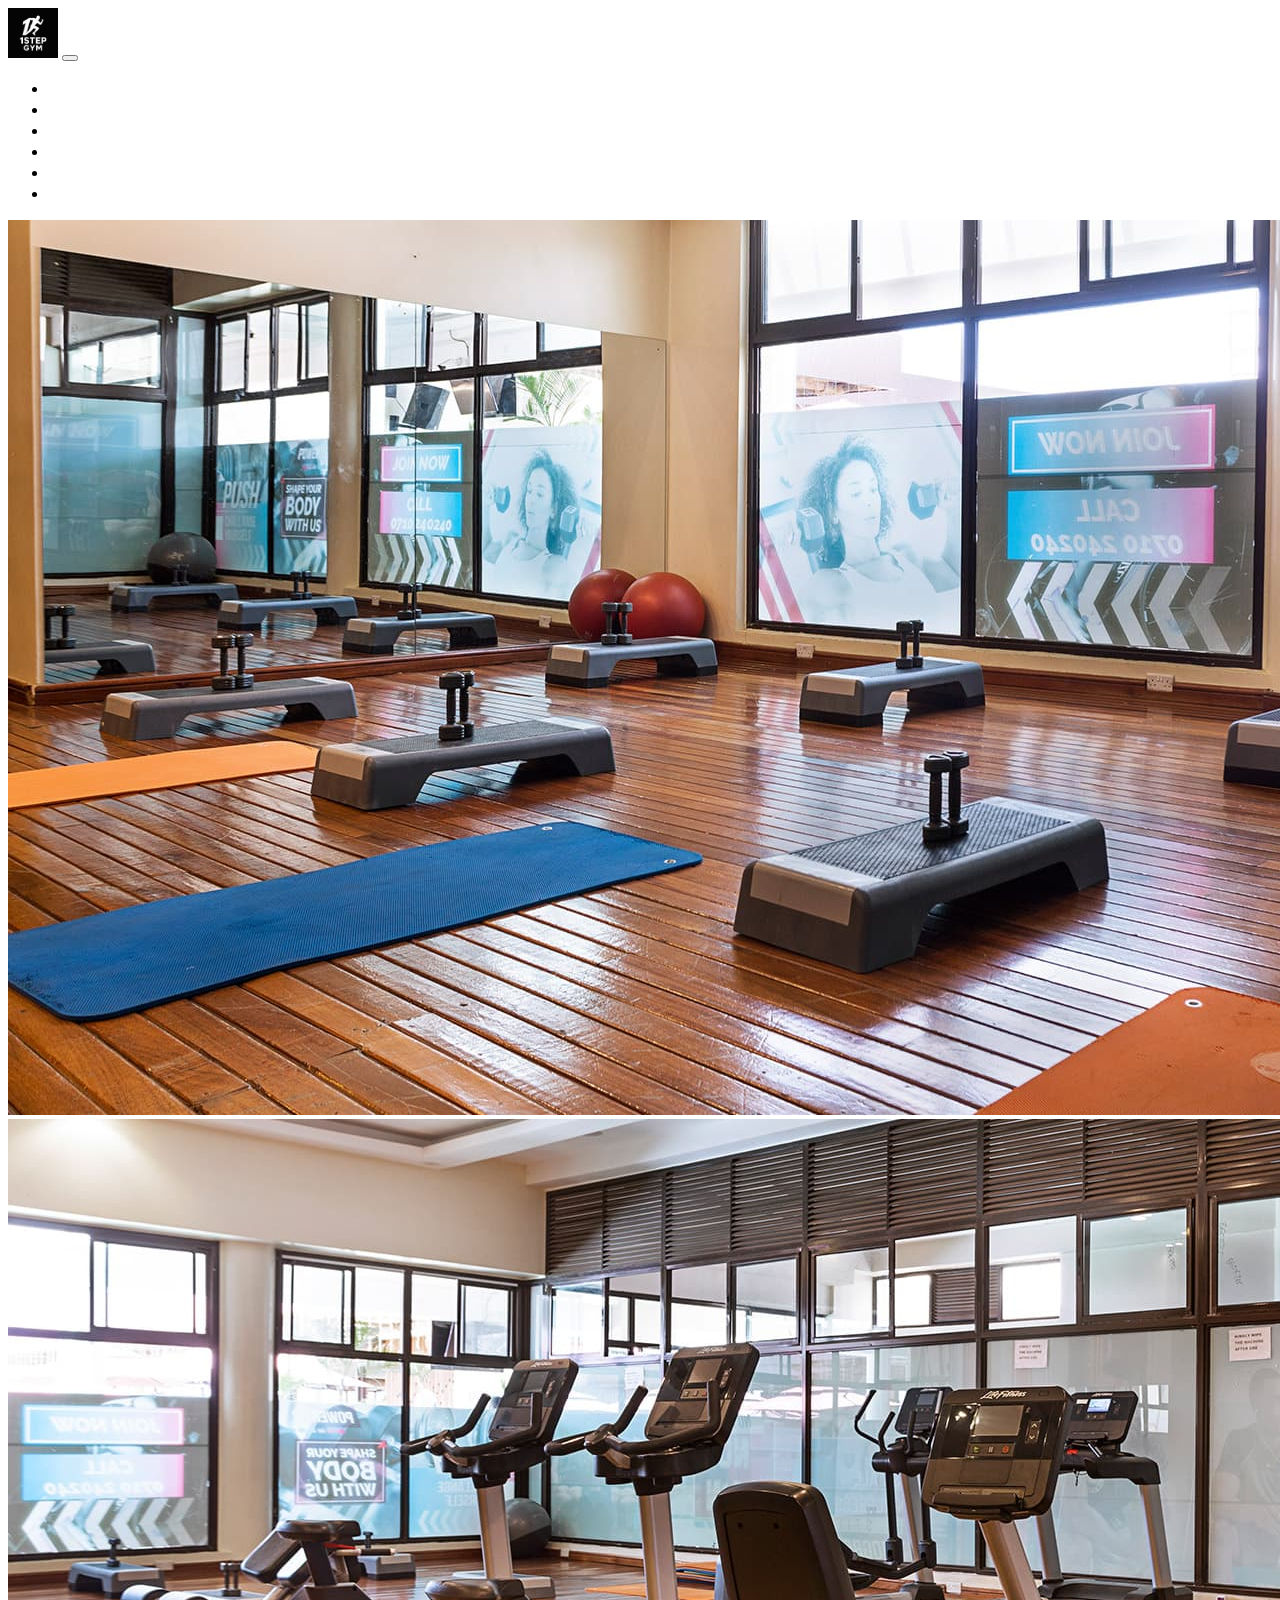
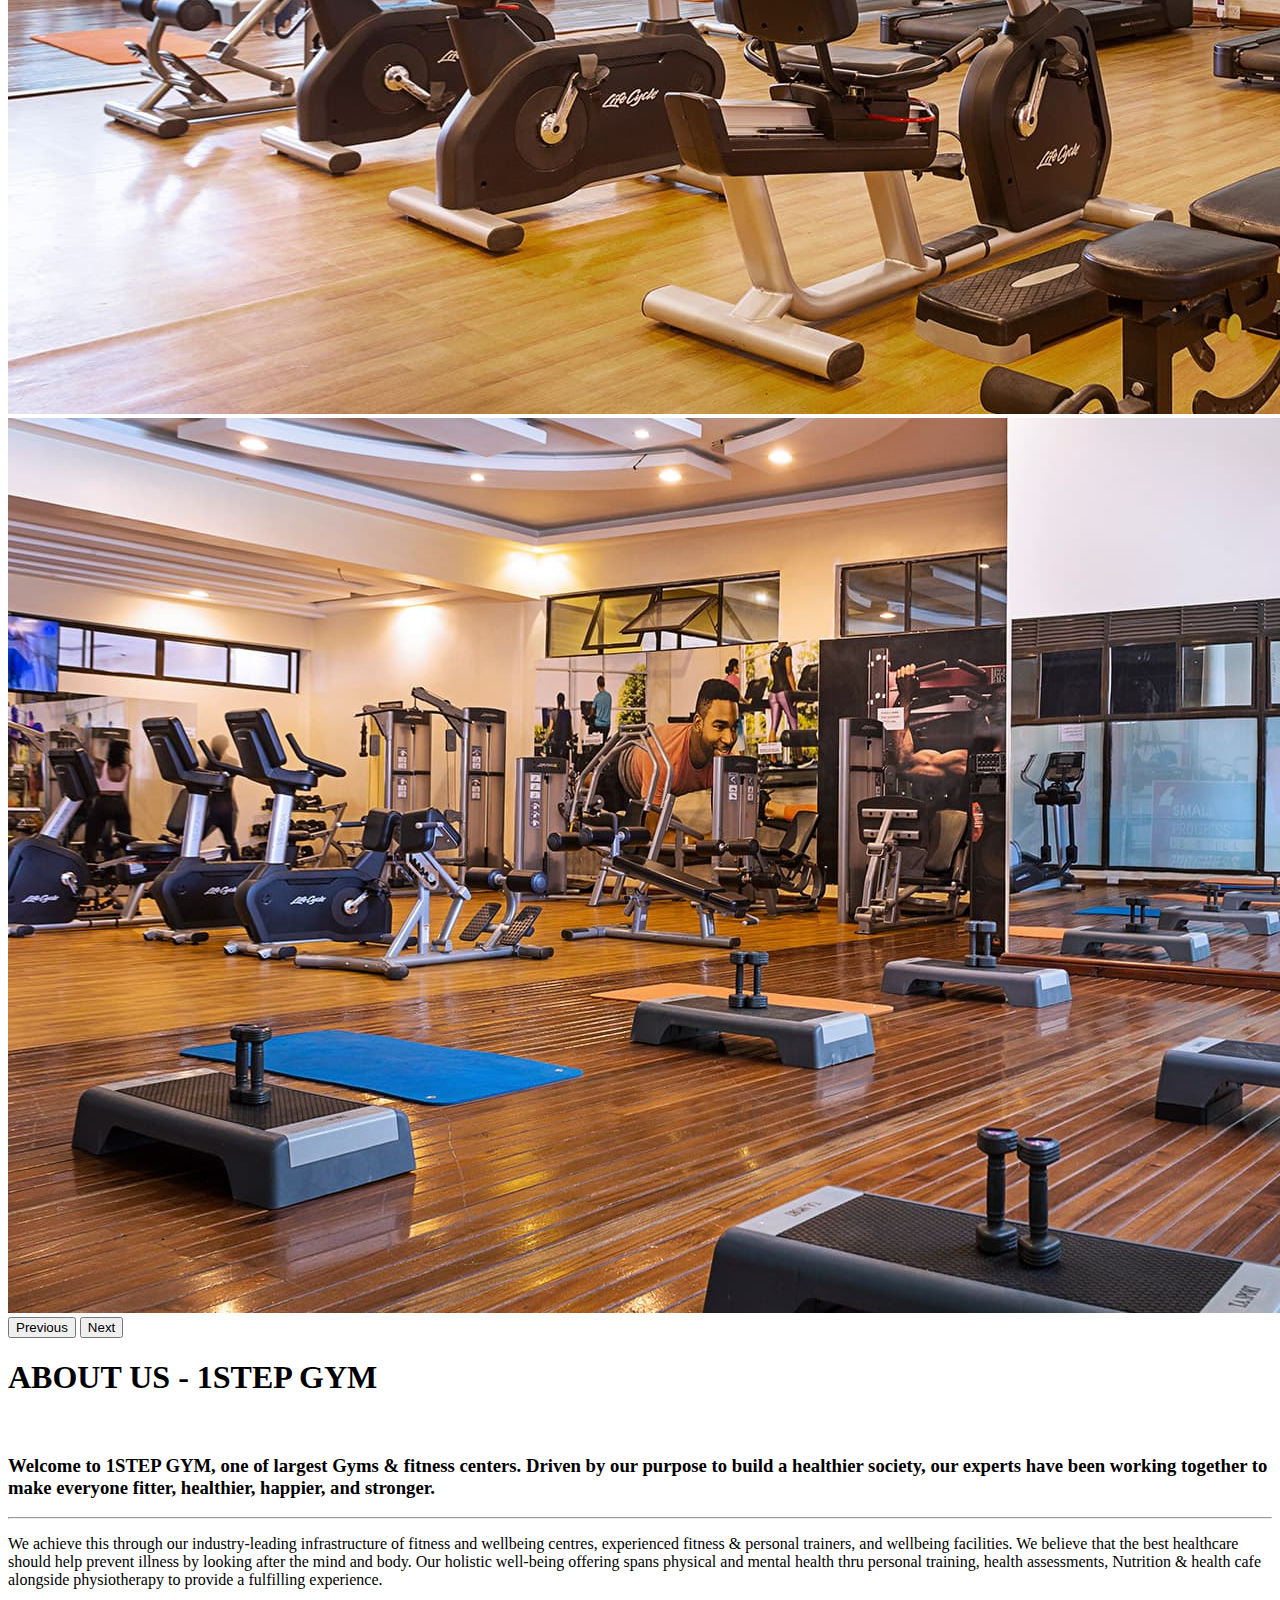
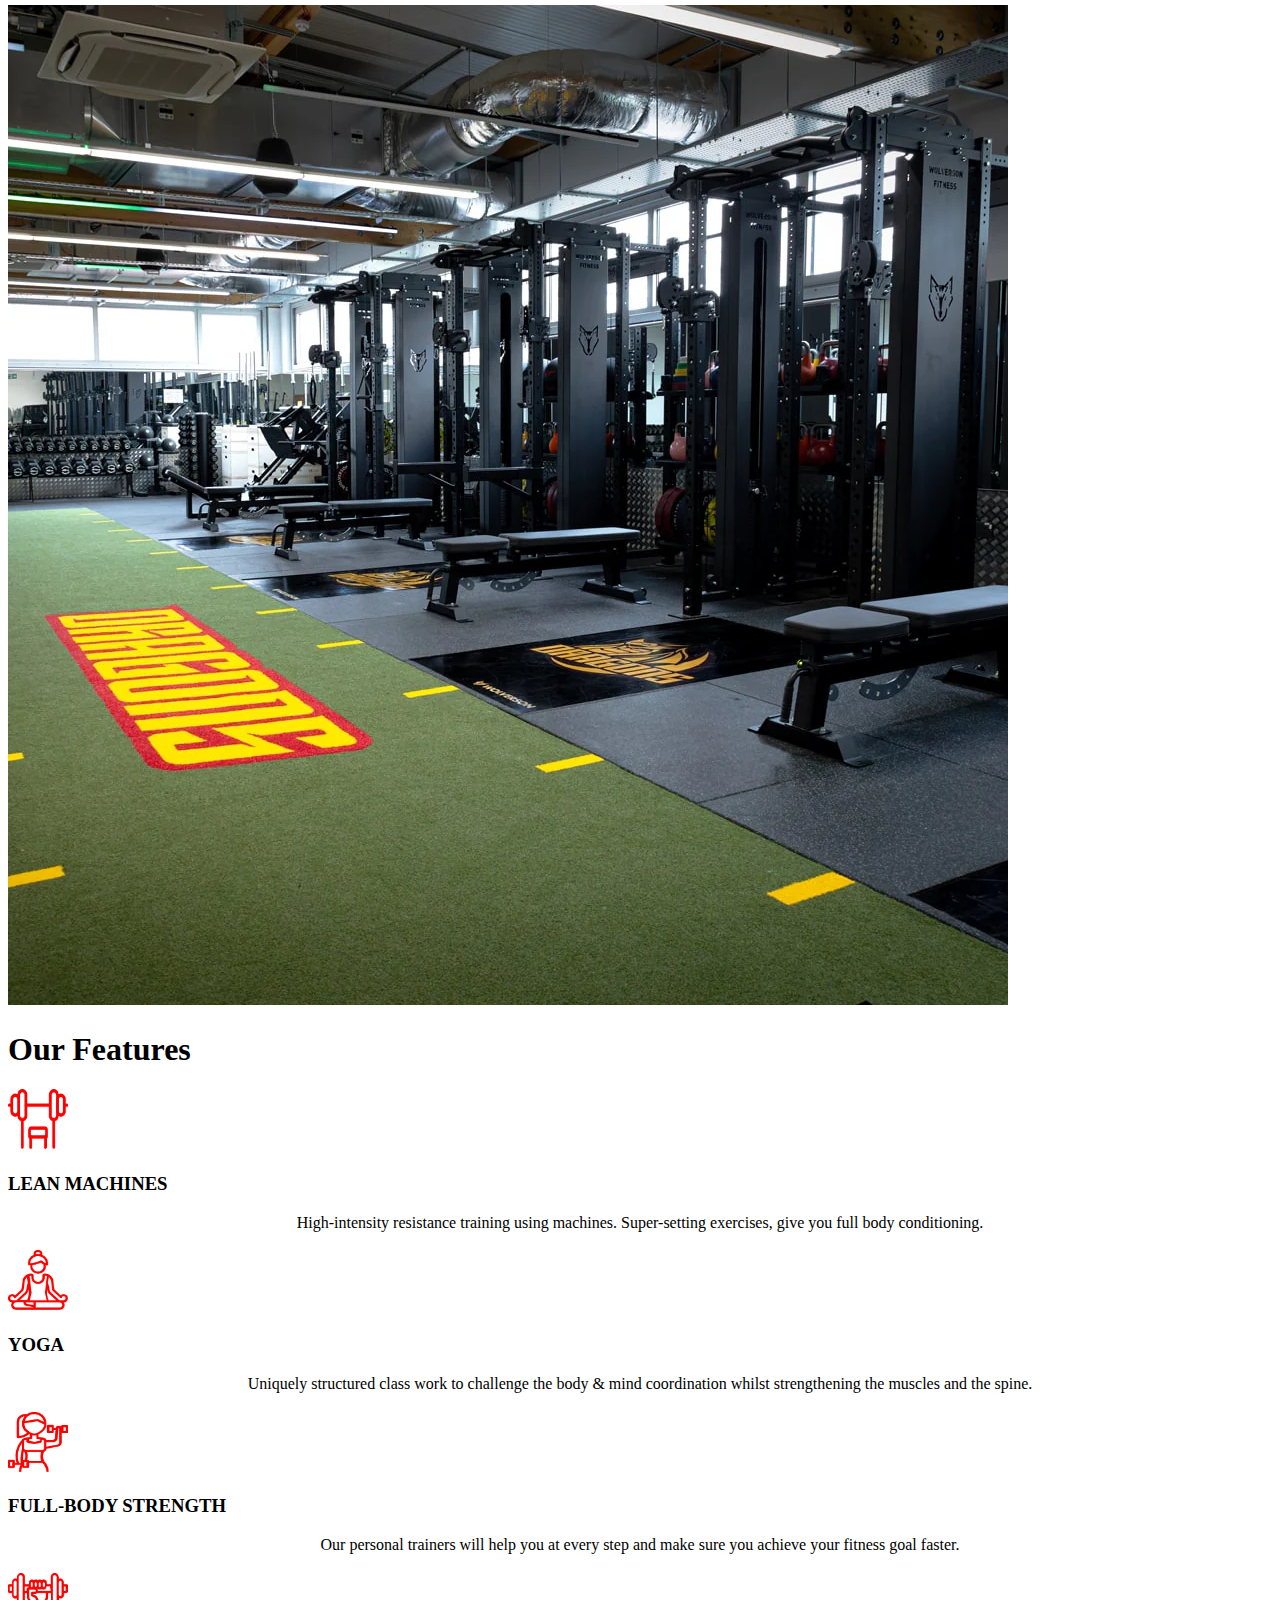
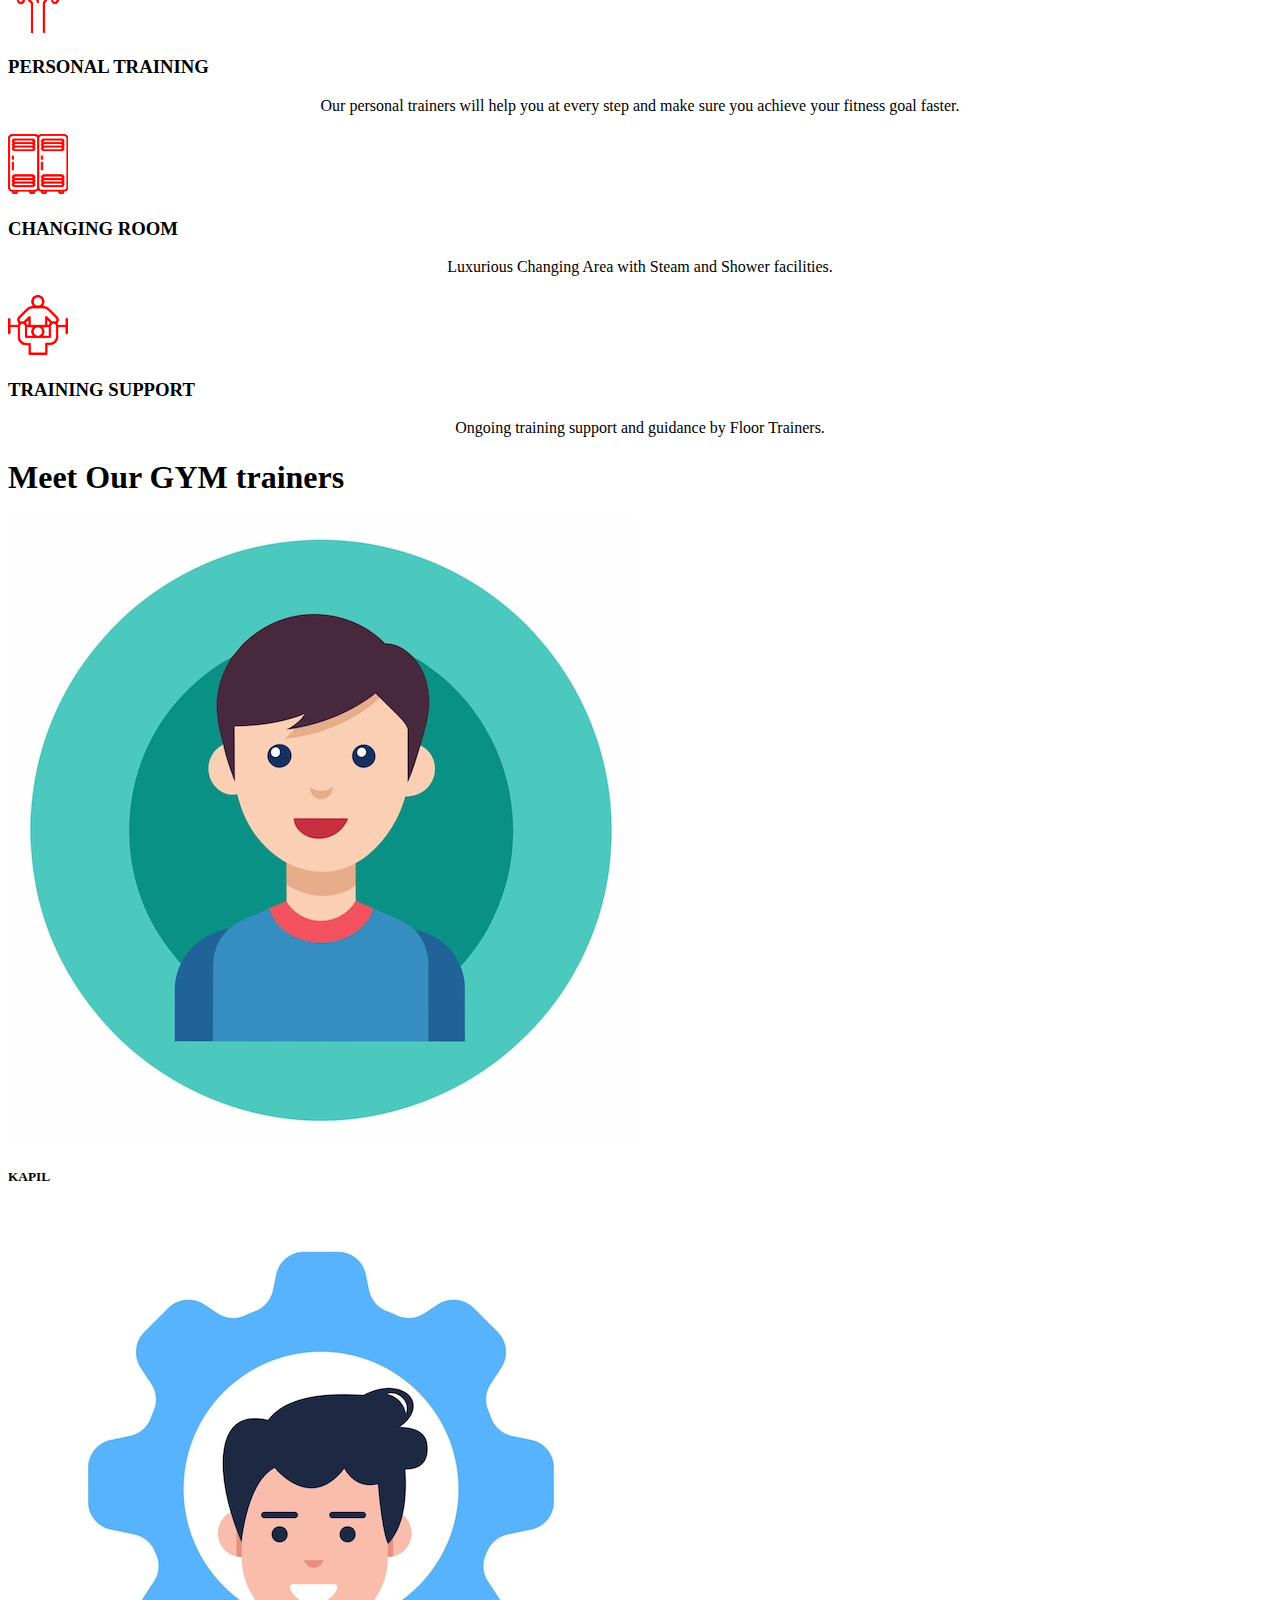
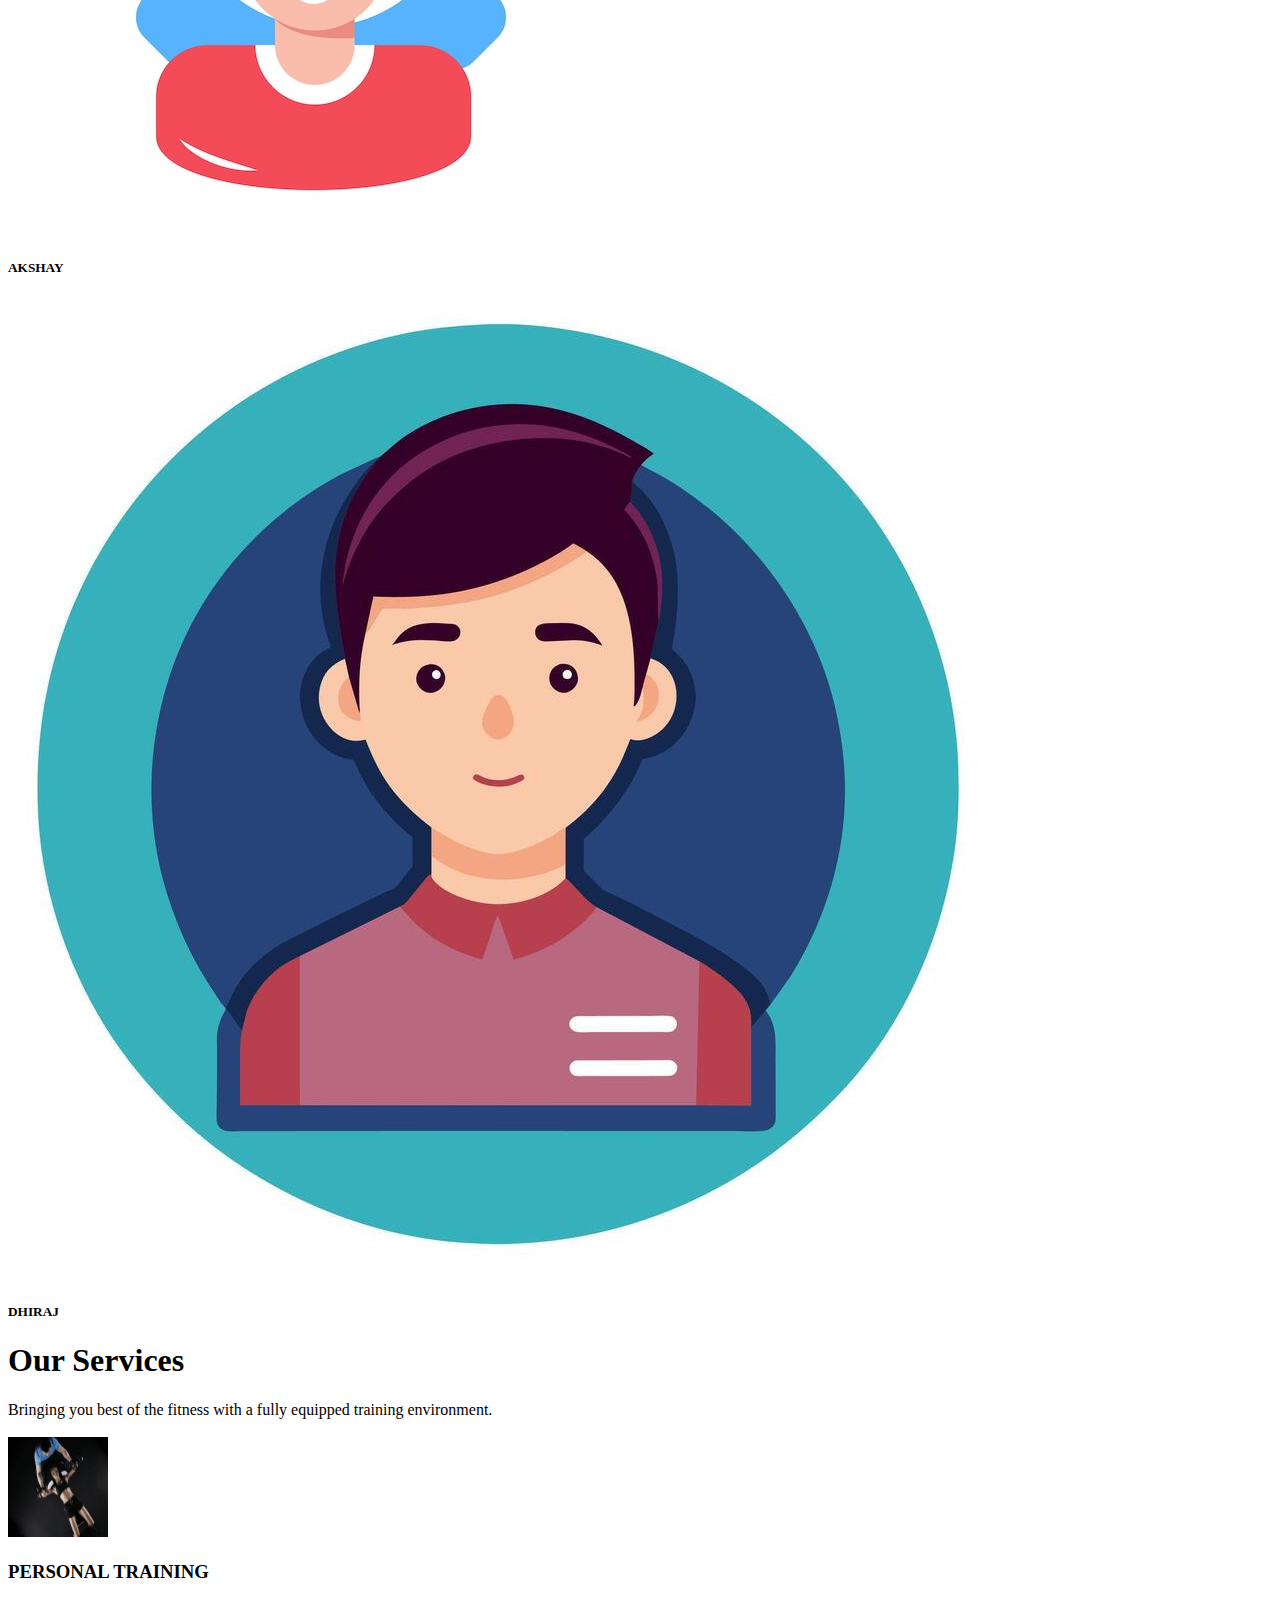
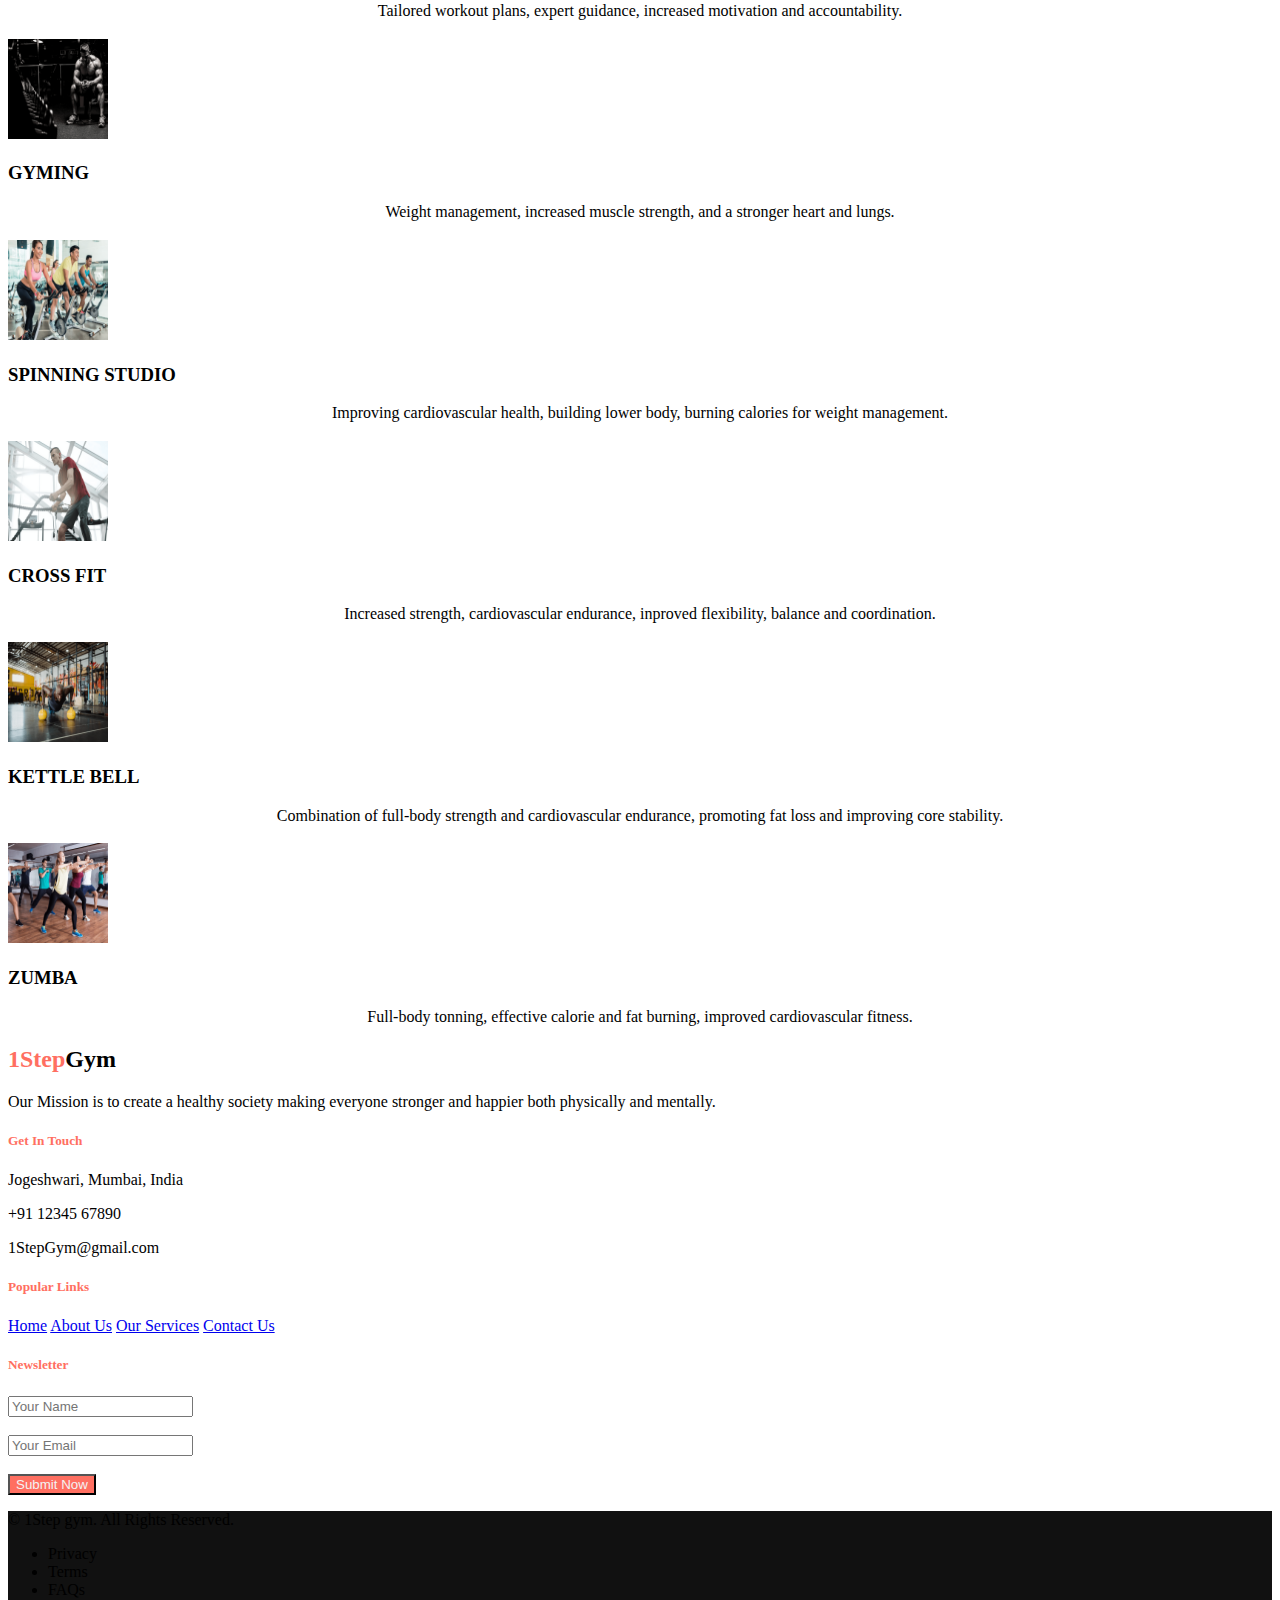
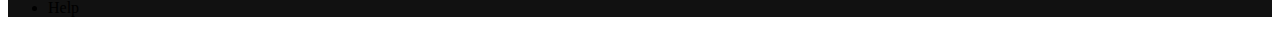
<file: index.html>
<!doctype html>
<html lang="en">
  <head>
    <meta charset="utf-8">
    <meta name="viewport" content="width=device-width, initial-scale=1">
    <title>1Step Gym | Home</title>
    <link href="https://cdn.jsdelivr.net/npm/bootstrap@5.3.8/dist/css/bootstrap.min.css" rel="stylesheet" integrity="sha384-sRIl4kxILFvY47J16cr9ZwB07vP4J8+LH7qKQnuqkuIAvNWLzeN8tE5YBujZqJLB" crossorigin="anonymous">
    <link rel="stylesheet" href="style.css">
    <!-- Favicon -->
    <link href="1stepgymlogo.png" rel="icon">
  </head>
  <body>
    <!-- navbar start -->
    <div class="container-">
        <div class="row">
            <nav class="navbar navbar-expand-lg bg-body-light bg-dark relative-top" data-bs-theme="dark">
                <div class="container-fluid">
                    <a class="navbar-brand" href="index.html"><img src="1stepgymlogo.png" alt="logo" width="50px" height="50px"></a>
                    <button class="navbar-toggler" type="button" data-bs-toggle="collapse" data-bs-target="#navbarNav" aria-controls="navbarNav" aria-expanded="false" aria-label="Toggle navigation">
                        <span class="navbar-toggler-icon"></span>
                    </button>
                    <div class="collapse navbar-collapse justify-content-between" id="navbarNav">
                        <ul class="navbar-nav">
                            <li class="nav-item">
                                <a class="nav-link active" aria-current="page" href="index.html">Home</a>
                            </li>
                            <li class="nav-item">
                                <a class="nav-link" href="about.html">About Us</a>
                            </li>
                            <li class="nav-item">
                                <a class="nav-link" href="services.html">Services</a>
                            </li>
                            <li class="nav-item">
                                <a class="nav-link" href="contact.html">Contact</a>
                            </li>
                            <li class="nav-item">
                                <a class="nav-link" href="signin.html" target="_blank">SignIn</a>
                            </li>
                            <li class="nav-item">
                                <a class="nav-link" href="signup.html" target="_blank">SignUp</a>
                            </li>
                        </ul>
                    </div>
                </div>
            </nav>
        </div>
    </div> 
    <!-- navbar end -->

    <!-- carousal start -->

    <div id="carouselExampleInterval" class="carousel slide" data-bs-ride="carousel">
  <div class="carousel-inner">
    <div class="carousel-item active" data-bs-interval="5000">
      <img src="carousalimg1.png" class="d-block w-100" alt="...">
    </div>
    <div class="carousel-item" data-bs-interval="5000">
      <img src="carousalimg2.png" class="d-block w-100" alt="...">
    </div>
    <div class="carousel-item" data-bs-interval="5000">
      <img src="carousalimg3.png" class="d-block w-100" alt="...">
    </div>
  </div>
  <button class="carousel-control-prev" type="button" data-bs-target="#carouselExampleInterval" data-bs-slide="prev">
    <span class="carousel-control-prev-icon" aria-hidden="true"></span>
    <span class="visually-hidden">Previous</span>
  </button>
  <button class="carousel-control-next" type="button" data-bs-target="#carouselExampleInterval" data-bs-slide="next">
    <span class="carousel-control-next-icon" aria-hidden="true"></span>
    <span class="visually-hidden">Next</span>
  </button>
</div>

    <!-- carousal end  -->


     <!-- About Start -->
    <div class="container-fluid py-5">
        <div class="row py-5">
            <div class="col-lg-7 pb-5 pb-lg-0 px-3 px-lg-5">
                <h1 class="display-5 mb-4"><span class="text-primary">ABOUT US</span> - <span class="text-secondary">1STEP GYM</span></h1><br>
                <h3 class="text- mb-3 " style="color: black;">Welcome to 1STEP GYM, one of largest Gyms & fitness centers. Driven by our purpose to build a healthier society, our experts have been working together to make everyone fitter, healthier, happier, and stronger.</h3>
                <hr>
                <p class="text-muted mb-4">We achieve this through our industry-leading infrastructure of fitness and wellbeing centres, experienced fitness & personal trainers, and wellbeing facilities. We believe that the best healthcare should help prevent illness by looking after the mind and body. Our holistic well-being offering spans physical and mental health thru personal training, health assessments, Nutrition & health cafe alongside physiotherapy to provide a fulfilling experience.</p>
                
                
            </div>
            <div class="col-lg-5">
                <div class="row px-3">
                    <div class="col-12 p-0">
                        <img class="img-fluid w-100" src="about3.png" alt="">
                    </div>
                    
                </div>
            </div>
        </div>
    </div>
    <!-- About End -->



    <!-- Features Start -->
    <div class="container-fluid bg-light pt-5">
        <div class="container py-5">
            <div class="d-flex flex-column text-center mb-5">
                <h1 class="text-secondary mb-3">Our Features</h1>
            </div>
            <div class="row pb-3">
                <div class="col-md-6 col-lg-4 mb-4">
                    <div class="d-flex flex-column text-center bg-white mb-2 p-3 p-sm-5">
                        <h3 class=" display-3 font-weight-normal text-secondary mb-3"><img src="LeanMachines.png" alt=" leanmachine Icon" height="60px" width="60px"></h3>
                        <h3 class="mb-3">LEAN MACHINES</h3>
                        <p style="text-align:center">High-intensity resistance training using machines. Super-setting exercises, give you full body conditioning.</p>
                        
                    </div>
                </div>
                <div class="col-md-6 col-lg-4 mb-4">
                    <div class="d-flex flex-column text-center bg-white mb-2 p-3 p-sm-5">
                        <h3 class="display-3 font-weight-normal text-secondary mb-3"><img src="Yoga.png" alt="yoga Icon" height="60px" width="60px"></h3>
                        <h3 class="mb-3">YOGA</h3>
                        <p style="text-align:center">Uniquely structured class work to challenge the body & mind coordination whilst strengthening the muscles and the spine.</p>
                        
                    </div>
                </div>
                <div class="col-md-6 col-lg-4 mb-4">
                    <div class="d-flex flex-column text-center bg-white mb-2 p-3 p-sm-5">
                        <h3 class="display-3 font-weight-normal text-secondary mb-3"><img src="FullBodyStrength.png" alt="full body strength Icon" height="60px" width="60px"></h3>
                        <h3 class="mb-3">FULL-BODY STRENGTH</h3>
                        <p style="text-align:center">Our personal trainers will help you at every step and make sure you achieve your fitness goal faster.</p>
                       
                    </div>
                </div>
                <div class="col-md-6 col-lg-4 mb-4">
                    <div class="d-flex flex-column text-center bg-white mb-2 p-3 p-sm-5">
                        <h3 class="display-3 font-weight-normal text-secondary mb-3"><img src="PersonalTraining.png" alt="personal training Icon" height="60px" width="60px"></h3>
                        <h3 class="mb-3">PERSONAL TRAINING</h3>
                        <p style="text-align:center">Our personal trainers will help you at every step and make sure you achieve your fitness goal faster.</p>
                        
                    </div>
                </div>
                <div class="col-md-6 col-lg-4 mb-4">
                    <div class="d-flex flex-column text-center bg-white mb-2 p-3 p-sm-5">
                        <h3 class="display-3 font-weight-normal text-secondary mb-3"><img src="ChangingRoom.png" alt="changing room Icon" height="60px" width="60px"></h3>
                        <h3 class="mb-3">CHANGING ROOM</h3>
                        <p style="text-align:center">Luxurious Changing Area with Steam and Shower facilities.</p>
                        
                    </div>
                </div>
                <div class="col-md-6 col-lg-4 mb-4">
                    <div class="d-flex flex-column text-center bg-white mb-2 p-3 p-sm-5">
                        <h3 class="display-3 font-weight-normal text-secondary mb-3"><img src="TrainingSupport.png" alt="training support Icon" height="60px" width="60px"></h3>
                        <h3 class="mb-3">TRAINING SUPPORT</h3>
                        <p style="text-align:center">Ongoing training support and guidance by Floor Trainers.</p>
                        
                    </div>
                </div>
            </div>
        </div>
    </div>
    <!-- Features End -->

    <!-- Team Start -->
    <div class="container-fluid bg-body-secondary mt-5 pt-5 pb-3">
        <div class="d-flex flex-column text-center mb-5">
            <h1 class="display-3 m-0">Meet Our <span class="text-primary">GYM trainers</span></h1>
        </div>
        <div class="row">
            <div class="col-md-4 ">
                <div class="team card position-relative overflow-hidden border-0 mb-4">
                    <img class="card-img-top" src="trainer1.jpg" alt="">
                    <div class="card-body text-center p-0">
                        <div class="team-text d-flex flex-column justify-content-center bg-light">
                            <h5>KAPIL</h5>
                        </div>
                        
                    </div>
                </div>
            </div>
            <div class="col-md-4 ">
                <div class="team card position-relative overflow-hidden border-0 mb-4">
                    <img class="card-img-top" src="trainer2.jpg" alt="">
                    <div class="card-body text-center p-0">
                        <div class="team-text d-flex flex-column justify-content-center bg-light">
                            <h5>AKSHAY</h5>
                        </div>
                        
                    </div>
                </div>
            </div>
            <div class="col-md-4 ">
                <div class="team card position-relative overflow-hidden border-0 mb-4">
                    <img class="card-img-top" src="trainer3.jpg" alt="">
                    <div class="card-body text-center p-0">
                        <div class="team-text d-flex flex-column justify-content-center bg-light">
                            <h5>DHIRAJ</h5>
                        </div>
                    </div>
                </div>
            </div>
            
        </div>
    </div>
    <!-- Team End -->

    <!-- Serviceses Start -->
    <div class="container-fluid bg-light pt-5">
        <div class="container py-5">
            <div class="d-flex flex-column text-center mb-5">
                <h1 class="text-DARK mb-3">Our Services</h1>
                <P class="text-secondary">Bringing you best of the fitness with a fully equipped training environment.</P>
            </div>
            <div class="row pb-3">
                <div class="col-md-6 col-lg-4 mb-4">
                    <div class="d-flex flex-column text-center bg-white mb-2 p-3 p-sm-5">
                        <h3 class=" display-3 font-weight-normal text-secondary mb-3"><img src="services1.png" alt=" leanmachine Icon" height="100px" width="100px"></h3>
                        <h3 class="mb-3">PERSONAL TRAINING</h3>
                        <p style="text-align:center">Tailored workout plans, expert guidance, increased motivation and accountability.</p>
                        
                    </div>
                </div>
                <div class="col-md-6 col-lg-4 mb-4">
                    <div class="d-flex flex-column text-center bg-white mb-2 p-3 p-sm-5">
                        <h3 class="display-3 font-weight-normal text-secondary mb-3"><img src="services2.png" alt="yoga Icon" height="100px" width="100px"></h3>
                        <h3 class="mb-3">GYMING</h3>
                        <p style="text-align:center">Weight management, increased muscle strength, and a stronger heart and lungs.</p>
                        
                    </div>
                </div>
                <div class="col-md-6 col-lg-4 mb-4">
                    <div class="d-flex flex-column text-center bg-white mb-2 p-3 p-sm-5">
                        <h3 class="display-3 font-weight-normal text-secondary mb-3"><img src="services3.png" alt="full body strength Icon" height="100px" width="100px"></h3>
                        <h3 class="mb-3">SPINNING STUDIO</h3>
                        <p style="text-align:center">Improving cardiovascular health, building lower body, burning calories for weight management.</p>
                       
                    </div>
                </div>
                <div class="col-md-6 col-lg-4 mb-4">
                    <div class="d-flex flex-column text-center bg-white mb-2 p-3 p-sm-5">
                        <h3 class="display-3 font-weight-normal text-secondary mb-3"><img src="services4.png" alt="personal training Icon" height="100px" width="100px"></h3>
                        <h3 class="mb-3">CROSS FIT</h3>
                        <p style="text-align:center">Increased strength, cardiovascular endurance, inproved flexibility, balance and coordination.</p>
                        
                    </div>
                </div>
                <div class="col-md-6 col-lg-4 mb-4">
                    <div class="d-flex flex-column text-center bg-white mb-2 p-3 p-sm-5">
                        <h3 class="display-3 font-weight-normal text-secondary mb-3"><img src="services5.png" alt="changing room Icon" height="100px" width="100px"></h3>
                        <h3 class="mb-3">KETTLE BELL</h3>
                        <p style="text-align:center">Combination of full-body strength and cardiovascular endurance, promoting fat loss and improving core stability.</p>
                        
                    </div>
                </div>
                <div class="col-md-6 col-lg-4 mb-4">
                    <div class="d-flex flex-column text-center bg-white mb-2 p-3 p-sm-5">
                        <h3 class="display-3 font-weight-normal text-secondary mb-3"><img src="services6.png" alt="training support Icon" height="100px" width="100px"></h3>
                        <h3 class="mb-3">ZUMBA</h3>
                        <p style="text-align:center">Full-body tonning, effective calorie and fat burning, improved cardiovascular fitness.</p>
                        
                    </div>
                </div>
            </div>
        </div>
    </div>
    <!-- Services End -->


  <!-- Footer Start -->
        <div class="container-fluid bg-dark text-white mt-5 py-5 px-sm-3 px-md-5">
        <div class="row pt-5">
            <div class="col-lg-4 col-md-12 mb-5">
                <h2 class="mb-3 display-5 text-capitalize text-white" style="font-weight:bold"><span style="color: #ff6f61; ">1Step</span>Gym</h2>
                <p class="m-0">Our Mission is to create a healthy society making everyone stronger and happier both physically and mentally.</p>
            </div>
            <div class="col-lg-8 col-md-12">
                <div class="row">
                    <div class="col-md-4 mb-5">
                        <h5 class="mb-4" style="color: #ff6f61;">Get In Touch</h5>
                        <p><i class="fa fa-map-marker-alt mr-2"></i>Jogeshwari, Mumbai, India</p>
                        <p><i class="fa fa-phone-alt mr-2"></i>+91 12345 67890</p>
                        <p><i class="fa fa-envelope mr-2"></i>1StepGym@gmail.com</p>
                        <div class="d-flex justify-content-start mt-4">
                            <a class="btn btn-outline-light rounded-circle text-center mr-2 px-0" style="width: 36px; height: 36px;"><i class="fab fa-twitter"></i></a>
                            <a class="btn btn-outline-light rounded-circle text-center mr-2 px-0" style="width: 36px; height: 36px;"><i class="fab fa-facebook-f"></i></a>
                            <a class="btn btn-outline-light rounded-circle text-center mr-2 px-0" style="width: 36px; height: 36px;"><i class="fab fa-linkedin-in"></i></a>
                            <a class="btn btn-outline-light rounded-circle text-center mr-2 px-0" style="width: 36px; height: 36px;"><i class="bi bi-instagram"></i></a>
                        </div>
                    </div>
                    <div class="col-md-4 mb-5">
                        <h5 class=" mb-4" style="color: #ff6f61;">Popular Links</h5>
                        <div class="d-flex flex-column justify-content-start">
                            <a class="text-white mb-2" href="index.html"><i class="fa fa-angle-right mr-2"></i>Home</a>
                            <a class="text-white mb-2" href="about.html"><i class="fa fa-angle-right mr-2"></i>About Us</a>
                            <a class="text-white mb-2" href="service.html"><i class="fa fa-angle-right mr-2"></i>Our Services</a>
                            <a class="text-white" href="contact.html"><i class="fa fa-angle-right mr-2"></i>Contact Us</a>
                        </div>
                    </div>
                    <div class="col-md-4 mb-5">
                        <h5 class=" mb-4" style="color: #ff6f61;">Newsletter</h5>
                        <form action="">
                            <div class="form-group">
                                <input type="text" class="form-control border-0" placeholder="Your Name" required />
                            </div><br>
                            <div class="form-group">
                                <input type="email" class="form-control border-0" placeholder="Your Email" required />
                            </div><br>
                            <div>
                                <button class="btn btn-lg btn-block border-0" style="color: #f4f2f2; background-color:#ff6f61" type="submit">Submit Now</button>
                            </div>
                        </form>
                    </div>
                </div>
            </div>
        </div>
    </div>
    <div class="container-fluid text-white py-4 px-sm-3 px-md-5" style="background: #111111;">
        <div class="row">
            <div class="col-md-6 text-center text-md-left mb-3 mb-md-0">
                <p class="m-0 text-white">
                    &copy;  1Step gym</a>. All Rights Reserved.
                   
                </p>
            </div>
            <div class="col-md-6 text-center text-md-right">
                <ul class="nav d-inline-flex">
                    <li class="nav-item">
                        <a class="nav-link text-white py-0" >Privacy</a>
                    </li>
                    <li class="nav-item">
                        <a class="nav-link text-white py-0">Terms</a>
                    </li>
                    <li class="nav-item">
                        <a class="nav-link text-white py-0" >FAQs</a>
                    </li>
                    <li class="nav-item">
                        <a class="nav-link text-white py-0" >Help</a>
                    </li>
                </ul>
            </div>
        </div>
    </div>
    <!-- Footer End -->

  <!-- Back to Top Button -->
  <button id="backToTop" ><a><img height="10px" width="10px" src="arrow.png" alt=""></a></button>
<!-- back to top end  -->
  
    <script src="script.js"></script>
    <script src="https://cdn.jsdelivr.net/npm/bootstrap@5.3.8/dist/js/bootstrap.bundle.min.js" integrity="sha384-FKyoEForCGlyvwx9Hj09JcYn3nv7wiPVlz7YYwJrWVcXK/BmnVDxM+D2scQbITxI" crossorigin="anonymous"></script>
  </body>
</html>
</file>
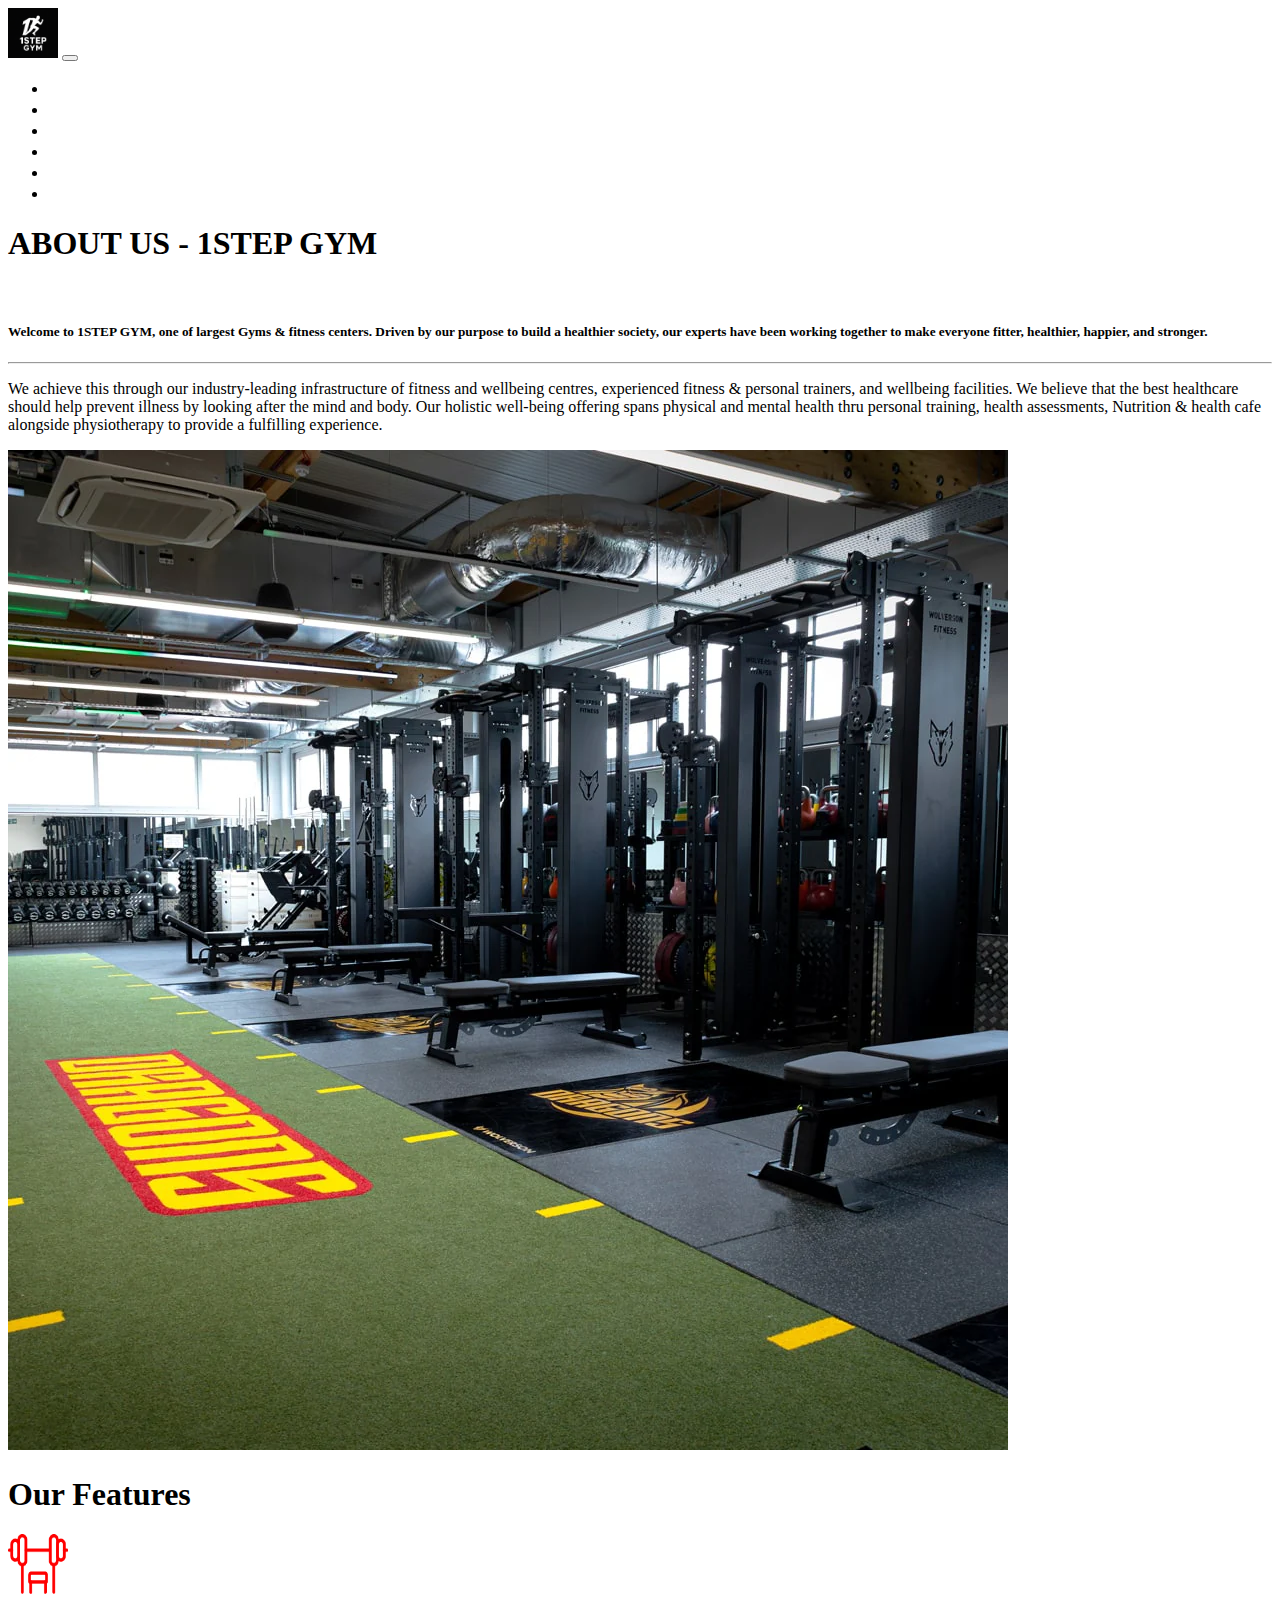
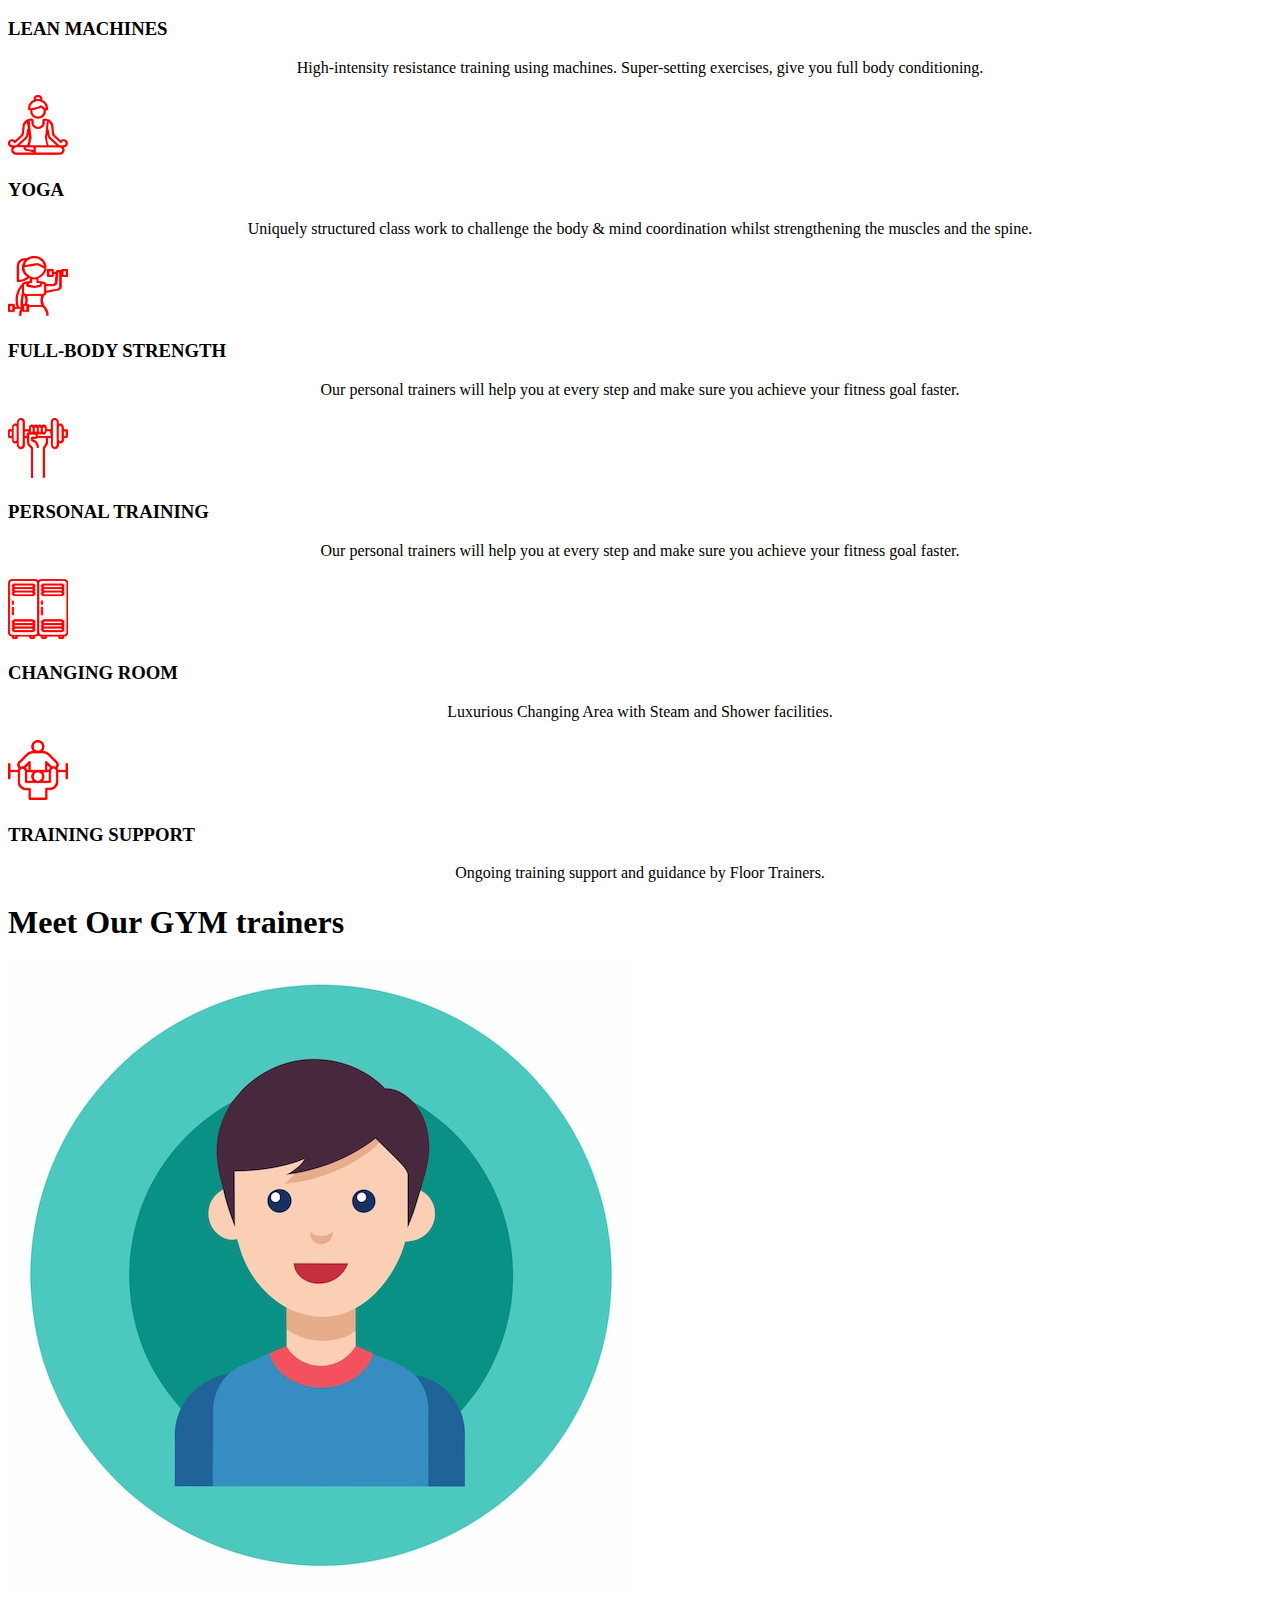
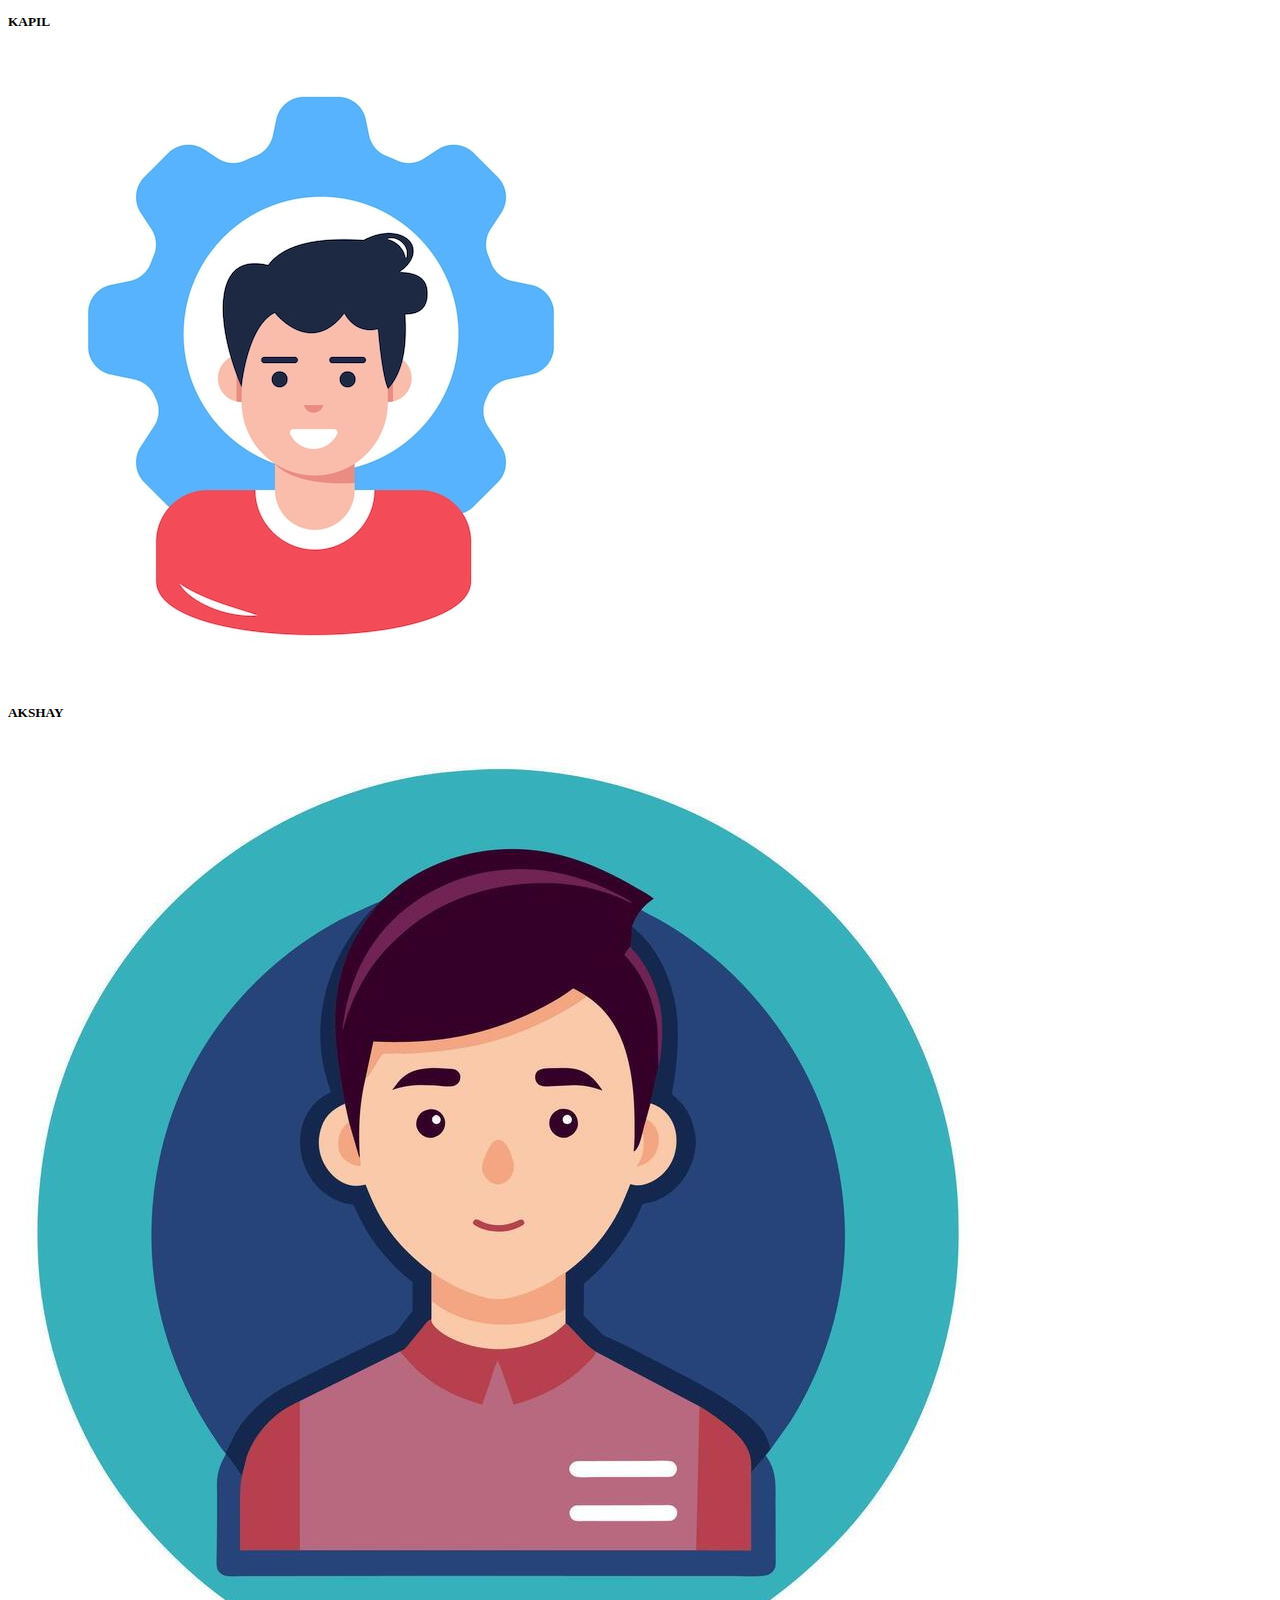
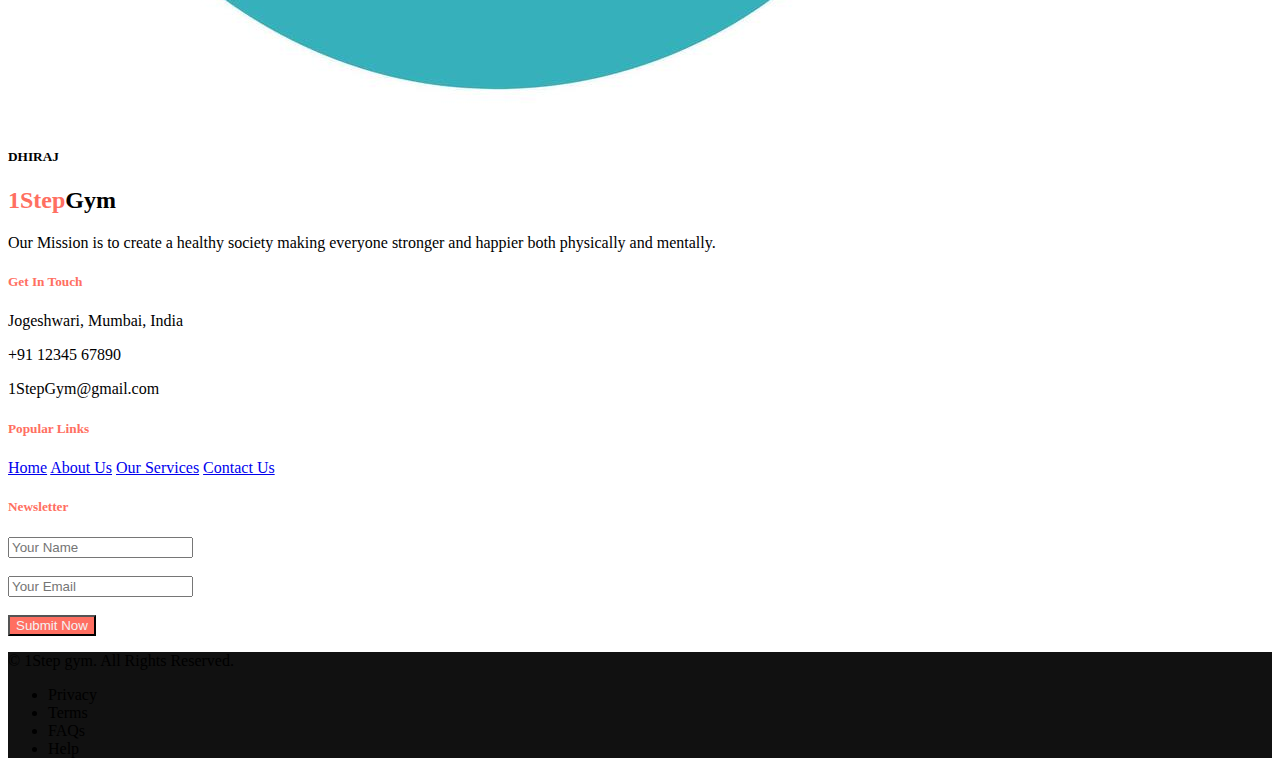
<file: about.html>
<!doctype html>
<html lang="en">
  <head>
    <meta charset="utf-8">
    <meta name="viewport" content="width=device-width, initial-scale=1">
    <title>1Step Gym | Home</title>
    <link href="https://cdn.jsdelivr.net/npm/bootstrap@5.3.8/dist/css/bootstrap.min.css" rel="stylesheet" integrity="sha384-sRIl4kxILFvY47J16cr9ZwB07vP4J8+LH7qKQnuqkuIAvNWLzeN8tE5YBujZqJLB" crossorigin="anonymous">
    <link rel="stylesheet" href="style.css">
    <!-- Favicon -->
    <link href="1stepgymlogo.png" rel="icon">
  </head>
  <body>
    <!-- navbar start -->
    <div class="container-">
        <div class="row">
            <nav class="navbar navbar-expand-lg bg-body-light bg-dark relative-top" data-bs-theme="dark">
                <div class="container-fluid">
                    <a class="navbar-brand" href="index.html"><img src="1stepgymlogo.png" alt="logo" width="50px" height="50px"></a>
                    <button class="navbar-toggler" type="button" data-bs-toggle="collapse" data-bs-target="#navbarNav" aria-controls="navbarNav" aria-expanded="false" aria-label="Toggle navigation">
                        <span class="navbar-toggler-icon"></span>
                    </button>
                    <div class="collapse navbar-collapse justify-content-between" id="navbarNav">
                        <ul class="navbar-nav">
                            <li class="nav-item">
                                <a class="nav-link active" aria-current="page" href="index.html">Home</a>
                            </li>
                            <li class="nav-item">
                                <a class="nav-link" href="about.html">About Us</a>
                            </li>
                            <li class="nav-item">
                                <a class="nav-link" href="services.html">Services</a>
                            </li>
                            <li class="nav-item">
                                <a class="nav-link" href="contact.html">Contact</a>
                            </li>
                            <li class="nav-item">
                                <a class="nav-link" href="signin.html" target="_blank">SignIn</a>
                            </li>
                            <li class="nav-item">
                                <a class="nav-link" href="signup.html" target="_blank">SignUp</a>
                            </li>
                        </ul>
                    </div>
                </div>
            </nav>
        </div>
    </div> 
    <!-- navbar end -->


    <!-- About Start -->
    <div class="container py-5">
        <div class="row py-5">
            <div class="col-lg-7 pb-5 pb-lg-0 px-3 px-lg-5">
                <h1 class="display-5 mb-4"><span class="text-primary">ABOUT US</span> - <span class="text-secondary">1STEP GYM</span></h1><br>
                <h5 class="text- mb-3 " style="color: black;">Welcome to 1STEP GYM, one of largest Gyms & fitness centers. Driven by our purpose to build a healthier society, our experts have been working together to make everyone fitter, healthier, happier, and stronger.</h5>
                <hr>
                <p class="text-muted mb-4">We achieve this through our industry-leading infrastructure of fitness and wellbeing centres, experienced fitness & personal trainers, and wellbeing facilities. We believe that the best healthcare should help prevent illness by looking after the mind and body. Our holistic well-being offering spans physical and mental health thru personal training, health assessments, Nutrition & health cafe alongside physiotherapy to provide a fulfilling experience.</p>
                
                
            </div>
            <div class="col-lg-5     ">
                <div class="row px-3">
                    <div class="col-12 p-0">
                        <img class="img-fluid w-100" src="about3.png" alt="">
                    </div>
                    
                    
                </div>
            </div>
        </div>
    </div>
    <!-- About End -->

    <!-- Features Start -->
    <div class="container-fluid bg-light pt-5">
        <div class="container py-5">
            <div class="d-flex flex-column text-center mb-5">
                <h1 class="text-secondary mb-3">Our Features</h1>
            </div>
            <div class="row pb-3">
                <div class="col-md-6 col-lg-4 mb-4">
                    <div class="d-flex flex-column text-center bg-white mb-2 p-3 p-sm-5">
                        <h3 class=" display-3 font-weight-normal text-secondary mb-3"><img src="LeanMachines.png" alt=" leanmachine Icon" height="60px" width="60px"></h3>
                        <h3 class="mb-3">LEAN MACHINES</h3>
                        <p style="text-align:center">High-intensity resistance training using machines. Super-setting exercises, give you full body conditioning.</p>
                        
                    </div>
                </div>
                <div class="col-md-6 col-lg-4 mb-4">
                    <div class="d-flex flex-column text-center bg-white mb-2 p-3 p-sm-5">
                        <h3 class="display-3 font-weight-normal text-secondary mb-3"><img src="Yoga.png" alt="yoga Icon" height="60px" width="60px"></h3>
                        <h3 class="mb-3">YOGA</h3>
                        <p style="text-align:center">Uniquely structured class work to challenge the body & mind coordination whilst strengthening the muscles and the spine.</p>
                        
                    </div>
                </div>
                <div class="col-md-6 col-lg-4 mb-4">
                    <div class="d-flex flex-column text-center bg-white mb-2 p-3 p-sm-5">
                        <h3 class="display-3 font-weight-normal text-secondary mb-3"><img src="FullBodyStrength.png" alt="full body strength Icon" height="60px" width="60px"></h3>
                        <h3 class="mb-3">FULL-BODY STRENGTH</h3>
                        <p style="text-align:center">Our personal trainers will help you at every step and make sure you achieve your fitness goal faster.</p>
                       
                    </div>
                </div>
                <div class="col-md-6 col-lg-4 mb-4">
                    <div class="d-flex flex-column text-center bg-white mb-2 p-3 p-sm-5">
                        <h3 class="display-3 font-weight-normal text-secondary mb-3"><img src="PersonalTraining.png" alt="personal training Icon" height="60px" width="60px"></h3>
                        <h3 class="mb-3">PERSONAL TRAINING</h3>
                        <p style="text-align:center">Our personal trainers will help you at every step and make sure you achieve your fitness goal faster.</p>
                        
                    </div>
                </div>
                <div class="col-md-6 col-lg-4 mb-4">
                    <div class="d-flex flex-column text-center bg-white mb-2 p-3 p-sm-5">
                        <h3 class="display-3 font-weight-normal text-secondary mb-3"><img src="ChangingRoom.png" alt="changing room Icon" height="60px" width="60px"></h3>
                        <h3 class="mb-3">CHANGING ROOM</h3>
                        <p style="text-align:center">Luxurious Changing Area with Steam and Shower facilities.</p>
                        
                    </div>
                </div>
                <div class="col-md-6 col-lg-4 mb-4">
                    <div class="d-flex flex-column text-center bg-white mb-2 p-3 p-sm-5">
                        <h3 class="display-3 font-weight-normal text-secondary mb-3"><img src="TrainingSupport.png" alt="training support Icon" height="60px" width="60px"></h3>
                        <h3 class="mb-3">TRAINING SUPPORT</h3>
                        <p style="text-align:center">Ongoing training support and guidance by Floor Trainers.</p>
                        
                    </div>
                </div>
            </div>
        </div>
    </div>
    <!-- Features End -->


    <!-- Team Start -->
    <div class="container mt-5 pt-5 pb-3">
        <div class="d-flex flex-column text-center mb-5">
            <h1 class="display-2 m-0">Meet Our <span class="text-primary">GYM trainers</span></h1>
        </div>
        <div class="row">
            <div class="col-md-4 ">
                <div class="team card position-relative overflow-hidden border-0 mb-4">
                    <img class="card-img-top" src="trainer1.jpg" alt="">
                    <div class="card-body text-center p-0">
                        <div class="team-text d-flex flex-column justify-content-center bg-light">
                            <h5>KAPIL</h5>
                        </div>
                        
                    </div>
                </div>
            </div>
            <div class="col-md-4 ">
                <div class="team card position-relative overflow-hidden border-0 mb-4">
                    <img class="card-img-top" src="trainer2.jpg" alt="">
                    <div class="card-body text-center p-0">
                        <div class="team-text d-flex flex-column justify-content-center bg-light">
                            <h5>AKSHAY</h5>
                        </div>
                        
                    </div>
                </div>
            </div>
            <div class="col-md-4 ">
                <div class="team card position-relative overflow-hidden border-0 mb-4">
                    <img class="card-img-top" src="trainer3.jpg" alt="">
                    <div class="card-body text-center p-0">
                        <div class="team-text d-flex flex-column justify-content-center bg-light">
                            <h5>DHIRAJ</h5>
                        </div>
                    </div>
                </div>
            </div>
            
        </div>
    </div>
    <!-- Team End -->




  <!-- Footer Start -->
        <div class="container-fluid bg-dark text-white mt-5 py-5 px-sm-3 px-md-5">
        <div class="row pt-5">
            <div class="col-lg-4 col-md-12 mb-5">
                <h2 class="mb-3 display-5 text-capitalize text-white" style="font-weight:bold"><span style="color: #ff6f61; ">1Step</span>Gym</h2>
                <p class="m-0">Our Mission is to create a healthy society making everyone stronger and happier both physically and mentally.</p>
            </div>
            <div class="col-lg-8 col-md-12">
                <div class="row">
                    <div class="col-md-4 mb-5">
                        <h5 class="mb-4" style="color: #ff6f61;">Get In Touch</h5>
                        <p><i class="fa fa-map-marker-alt mr-2"></i>Jogeshwari, Mumbai, India</p>
                        <p><i class="fa fa-phone-alt mr-2"></i>+91 12345 67890</p>
                        <p><i class="fa fa-envelope mr-2"></i>1StepGym@gmail.com</p>
                        <div class="d-flex justify-content-start mt-4">
                            <a class="btn btn-outline-light rounded-circle text-center mr-2 px-0" style="width: 36px; height: 36px;"><i class="fab fa-twitter"></i></a>
                            <a class="btn btn-outline-light rounded-circle text-center mr-2 px-0" style="width: 36px; height: 36px;"><i class="fab fa-facebook-f"></i></a>
                            <a class="btn btn-outline-light rounded-circle text-center mr-2 px-0" style="width: 36px; height: 36px;"><i class="fab fa-linkedin-in"></i></a>
                            <a class="btn btn-outline-light rounded-circle text-center mr-2 px-0" style="width: 36px; height: 36px;"><i class="bi bi-instagram"></i></a>
                        </div>
                    </div>
                    <div class="col-md-4 mb-5">
                        <h5 class=" mb-4" style="color: #ff6f61;">Popular Links</h5>
                        <div class="d-flex flex-column justify-content-start">
                            <a class="text-white mb-2" href="index.html"><i class="fa fa-angle-right mr-2"></i>Home</a>
                            <a class="text-white mb-2" href="about.html"><i class="fa fa-angle-right mr-2"></i>About Us</a>
                            <a class="text-white mb-2" href="service.html"><i class="fa fa-angle-right mr-2"></i>Our Services</a>
                            <a class="text-white" href="contact.html"><i class="fa fa-angle-right mr-2"></i>Contact Us</a>
                        </div>
                    </div>
                    <div class="col-md-4 mb-5">
                        <h5 class=" mb-4" style="color: #ff6f61;">Newsletter</h5>
                        <form action="">
                            <div class="form-group">
                                <input type="text" class="form-control border-0" placeholder="Your Name" required />
                            </div><br>
                            <div class="form-group">
                                <input type="email" class="form-control border-0" placeholder="Your Email" required />
                            </div><br>
                            <div>
                                <button class="btn btn-lg btn-block border-0" style="color: #f4f2f2; background-color:#ff6f61" type="submit">Submit Now</button>
                            </div>
                        </form>
                    </div>
                </div>
            </div>
        </div>
    </div>
    <div class="container-fluid text-white py-4 px-sm-3 px-md-5" style="background: #111111;">
        <div class="row">
            <div class="col-md-6 text-center text-md-left mb-3 mb-md-0">
                <p class="m-0 text-white">
                    &copy;  1Step gym</a>. All Rights Reserved.
                   
                </p>
            </div>
            <div class="col-md-6 text-center text-md-right">
                <ul class="nav d-inline-flex">
                    <li class="nav-item">
                        <a class="nav-link text-white py-0" >Privacy</a>
                    </li>
                    <li class="nav-item">
                        <a class="nav-link text-white py-0">Terms</a>
                    </li>
                    <li class="nav-item">
                        <a class="nav-link text-white py-0" >FAQs</a>
                    </li>
                    <li class="nav-item">
                        <a class="nav-link text-white py-0" >Help</a>
                    </li>
                </ul>
            </div>
        </div>
    </div>
    <!-- Footer End -->

  <!-- Back to Top Button -->
  <button id="backToTop" ><a><img height="10px" width="10px" src="arrow.png" alt=""></a></button>
<!-- back to top end  -->
  
    <script src="script.js"></script>
    <script src="https://cdn.jsdelivr.net/npm/bootstrap@5.3.8/dist/js/bootstrap.bundle.min.js" integrity="sha384-FKyoEForCGlyvwx9Hj09JcYn3nv7wiPVlz7YYwJrWVcXK/BmnVDxM+D2scQbITxI" crossorigin="anonymous"></script>
  </body>
</html>
</file>
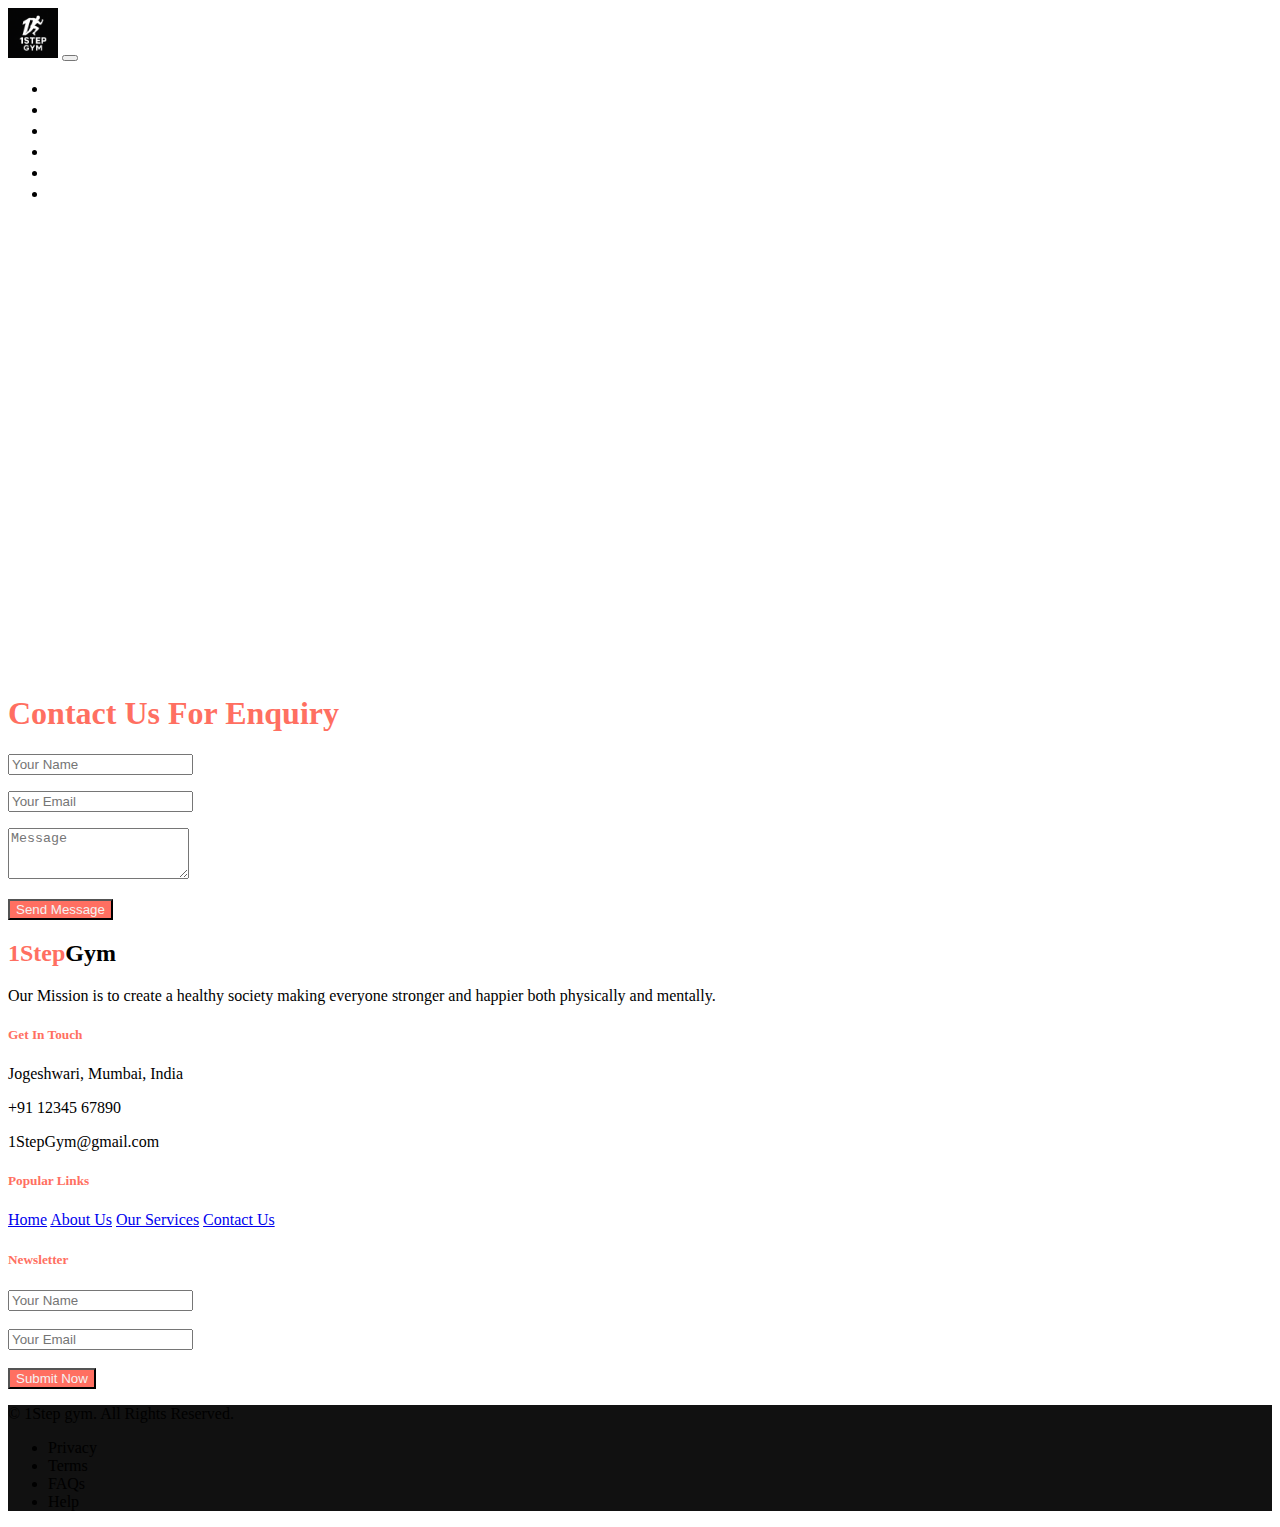
<file: contact.html>
<!doctype html>
<html lang="en">
  <head>
    <meta charset="utf-8">
    <meta name="viewport" content="width=device-width, initial-scale=1">
    <title>1Step Gym | contact</title>
    <link href="https://cdn.jsdelivr.net/npm/bootstrap@5.3.8/dist/css/bootstrap.min.css" rel="stylesheet" integrity="sha384-sRIl4kxILFvY47J16cr9ZwB07vP4J8+LH7qKQnuqkuIAvNWLzeN8tE5YBujZqJLB" crossorigin="anonymous">
    <link rel="stylesheet" href="style.css">
    <!-- Favicon -->
    <link href="1stepgymlogo.png" rel="icon">
    <style>
        h4 {
            color: #ff6f61;
            font-size: 25px;
        }

        h5 {
            color: #ff6f61;
        }

    </style>
  </head>
  <body>

    <!-- navbar start -->
    <div class="container-">
        <div class="row">
            <nav class="navbar navbar-expand-lg bg-body-light bg-dark relative-top" data-bs-theme="dark">
                <div class="container-fluid">
                    <a class="navbar-brand" href="index.html"><img src="1stepgymlogo.png" alt="logo" width="50px" height="50px"></a>
                    <button class="navbar-toggler" type="button" data-bs-toggle="collapse" data-bs-target="#navbarNav" aria-controls="navbarNav" aria-expanded="false" aria-label="Toggle navigation">
                        <span class="navbar-toggler-icon"></span>
                    </button>
                    <div class="collapse navbar-collapse justify-content-between" id="navbarNav">
                        <ul class="navbar-nav">
                            <li class="nav-item">
                                <a class="nav-link active" aria-current="page" href="index.html">Home</a>
                            </li>
                            <li class="nav-item">
                                <a class="nav-link" href="about.html">About Us</a>
                            </li>
                            <li class="nav-item">
                                <a class="nav-link" href="services.html">Services</a>
                            </li>
                            <li class="nav-item">
                                <a class="nav-link" href="contact.html">Contact</a>
                            </li>
                            <li class="nav-item">
                                <a class="nav-link" href="signin.html" target="_blank">SignIn</a>
                            </li>
                            <li class="nav-item">
                                <a class="nav-link" href="signup.html" target="_blank">SignUp</a>
                            </li>
                        </ul>
                    </div>
                </div>
            </nav>
        </div>
    </div> 
    <!-- navbar end -->

    <!-- contact form -->
    <div class="container-fluid mt-20">
        <div class="row">
            <div class="col-12">
                <iframe src="https://www.google.com/maps/embed?pb=!1m18!1m12!1m3!1d60274.20681709115!2d72.7686749486328!3d19.232819799999998!2m3!1f0!2f0!3f0!3m2!1i1024!2i768!4f13.1!3m3!1m2!1s0x3be7b11f410f5241%3A0x5839cc8126b9fe78!2sEkart%20Logistics(Flipkart)Borivali%20West!5e0!3m2!1sen!2sin!4v1757499991755!5m2!1sen!2sin" width="100%" height="450" style="border:0;" allowfullscreen="" loading="lazy" referrerpolicy="no-referrer-when-downgrade"></iframe>
            </div>

        
           <div class="col-12  mb-5">
            <h1 class="text-center mt-5 mb-3" style="font-weight:bold; color: #ff6f61;">Contact Us For Enquiry</h1>
                <div class="contact-form">
                    <div id="success"></div>
                    <form name="sentMessage" id="contactForm" novalidate="novalidate">
                        <div class="control-group">
                            <input type="text" class="form-control p-4" id="name" placeholder="Your Name" required="required" data-validation-required-message="Please enter your name" />
                            <p class="help-block text-danger"></p>
                        </div>
                        <div class="control-group">
                            <input type="email" class="form-control p-4" id="email" placeholder="Your Email" required="required" data-validation-required-message="Please enter your email" />
                            <p class="help-block text-danger"></p>
                        </div>
                        
                        <div class="control-group">
                            <textarea class="form-control p-4" rows="3" id="message" placeholder="Message" required="required" data-validation-required-message="Please enter your message"></textarea>
                            <p class="help-block text-danger"></p>
                        </div>
                        <div>
                            <button class="btn py-3 px-5" style="color: #f4f2f2; background-color:#ff6f61" type="submit" id="sendMessageButton">Send Message</button>
                        </div>
                    </form>
                </div>
            </div>
        </div>
    </div>
    <!-- contact form end -->

 <!-- Footer Start -->
        <div class="container-fluid bg-dark text-white mt-5 py-5 px-sm-3 px-md-5">
        <div class="row pt-5">
            <div class="col-lg-4 col-md-12 mb-5">
                <h2 class="mb-3 display-5 text-capitalize text-white" style="font-weight:bold"><span style="color: #ff6f61; ">1Step</span>Gym</h2>
                <p class="m-0">Our Mission is to create a healthy society making everyone stronger and happier both physically and mentally.</p>
            </div>
            <div class="col-lg-8 col-md-12">
                <div class="row">
                    <div class="col-md-4 mb-5">
                        <h5 class="mb-4" style="color: #ff6f61;">Get In Touch</h5>
                        <p><i class="fa fa-map-marker-alt mr-2"></i>Jogeshwari, Mumbai, India</p>
                        <p><i class="fa fa-phone-alt mr-2"></i>+91 12345 67890</p>
                        <p><i class="fa fa-envelope mr-2"></i>1StepGym@gmail.com</p>
                        <div class="d-flex justify-content-start mt-4">
                            <a class="btn btn-outline-light rounded-circle text-center mr-2 px-0" style="width: 36px; height: 36px;"><i class="fab fa-twitter"></i></a>
                            <a class="btn btn-outline-light rounded-circle text-center mr-2 px-0" style="width: 36px; height: 36px;"><i class="fab fa-facebook-f"></i></a>
                            <a class="btn btn-outline-light rounded-circle text-center mr-2 px-0" style="width: 36px; height: 36px;"><i class="fab fa-linkedin-in"></i></a>
                            <a class="btn btn-outline-light rounded-circle text-center mr-2 px-0" style="width: 36px; height: 36px;"><i class="fab fa-instagram"></i></a>
                        </div>
                    </div>
                    <div class="col-md-4 mb-5">
                        <h5 class=" mb-4" style="color: #ff6f61;">Popular Links</h5>
                        <div class="d-flex flex-column justify-content-start">
                            <a class="text-white mb-2" href="index.html"><i class="fa fa-angle-right mr-2"></i>Home</a>
                            <a class="text-white mb-2" href="about.html"><i class="fa fa-angle-right mr-2"></i>About Us</a>
                            <a class="text-white mb-2" href="service.html"><i class="fa fa-angle-right mr-2"></i>Our Services</a>
                            <a class="text-white" href="contact.html"><i class="fa fa-angle-right mr-2"></i>Contact Us</a>
                        </div>
                    </div>
                    <div class="col-md-4 mb-5">
                        <h5 class=" mb-4" style="color: #ff6f61;">Newsletter</h5>
                        <form action="">
                            <div class="form-group">
                                <input type="text" class="form-control border-0" placeholder="Your Name" required />
                            </div><br>
                            <div class="form-group">
                                <input type="email" class="form-control border-0" placeholder="Your Email" required />
                            </div><br>
                            <div>
                                <button class="btn btn-lg btn-block border-0" style="color: #f4f2f2; background-color:#ff6f61" type="submit">Submit Now</button>
                            </div>
                        </form>
                    </div>
                </div>
            </div>
        </div>
    </div>
    <div class="container-fluid text-white py-4 px-sm-3 px-md-5" style="background: #111111;">
        <div class="row">
            <div class="col-md-6 text-center text-md-left mb-3 mb-md-0">
                <p class="m-0 text-white">
                    &copy;  1Step gym</a>. All Rights Reserved.
                   
                </p>
            </div>
            <div class="col-md-6 text-center text-md-right">
                <ul class="nav d-inline-flex">
                    <li class="nav-item">
                        <a class="nav-link text-white py-0" >Privacy</a>
                    </li>
                    <li class="nav-item">
                        <a class="nav-link text-white py-0">Terms</a>
                    </li>
                    <li class="nav-item">
                        <a class="nav-link text-white py-0" >FAQs</a>
                    </li>
                    <li class="nav-item">
                        <a class="nav-link text-white py-0" >Help</a>
                    </li>
                </ul>
            </div>
        </div>
    </div>
    <!-- Footer End -->

  <!-- Back to Top Button -->
  <button id="backToTop" ><a><img height="10px" width="10px" src="arrow.png" alt=""></a></button>
<!-- back to top end  -->
  
    <script src="script.js"></script>
    <script src="https://cdn.jsdelivr.net/npm/bootstrap@5.3.8/dist/js/bootstrap.bundle.min.js" integrity="sha384-FKyoEForCGlyvwx9Hj09JcYn3nv7wiPVlz7YYwJrWVcXK/BmnVDxM+D2scQbITxI" crossorigin="anonymous"></script>
  </body>
</html>
</file>
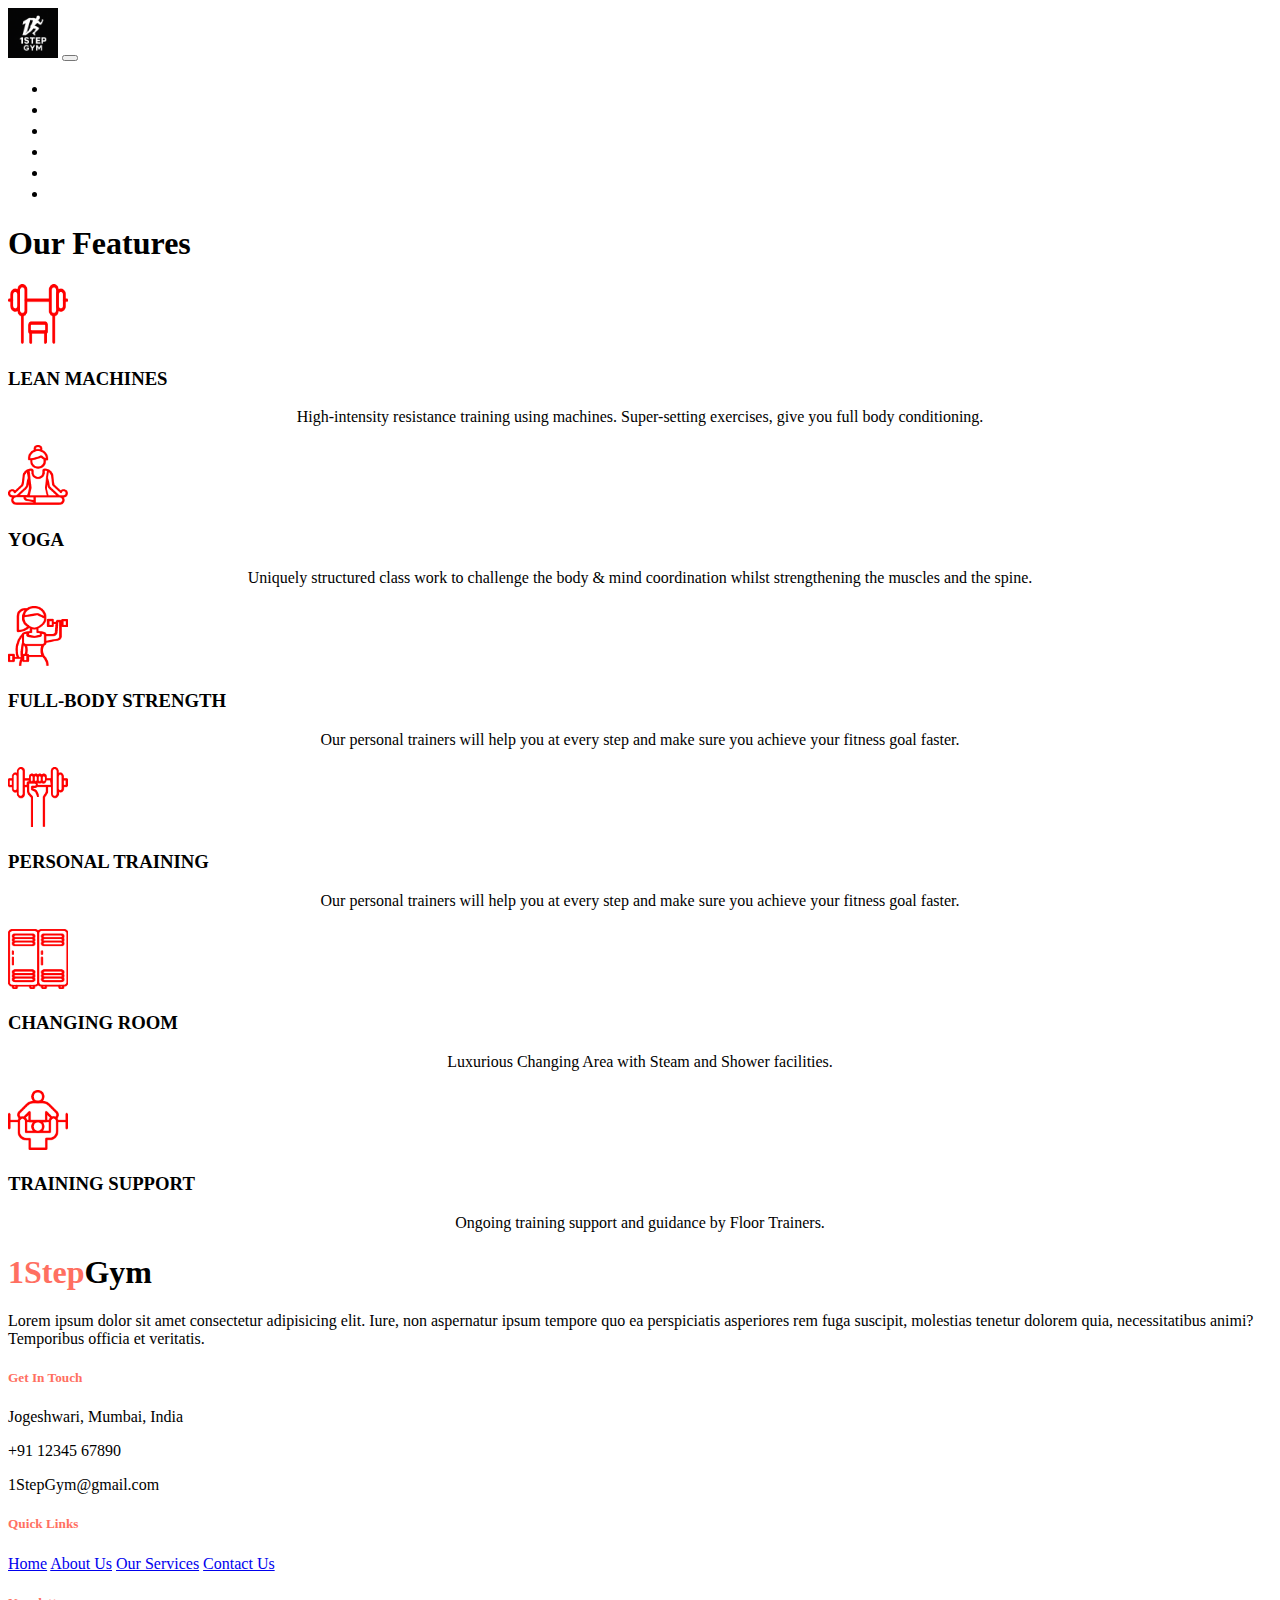
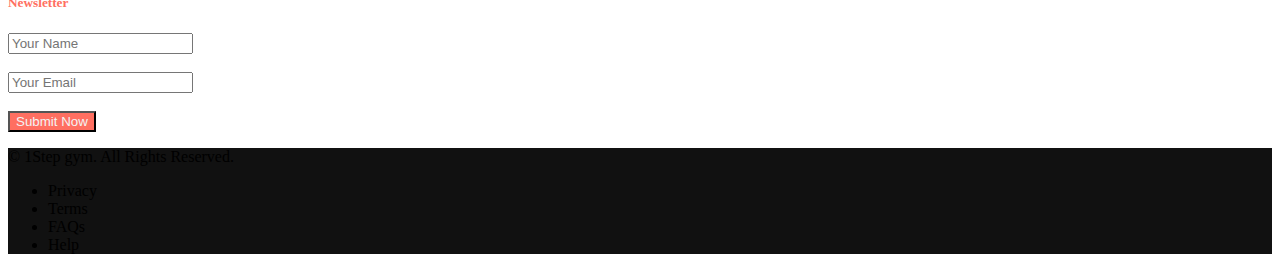
<file: services.html>
<!doctype html>
<html lang="en">
  <head>
    <meta charset="utf-8">
    <meta name="viewport" content="width=device-width, initial-scale=1">
    <title>1Step Gym | Home</title>
    <link href="https://cdn.jsdelivr.net/npm/bootstrap@5.3.8/dist/css/bootstrap.min.css" rel="stylesheet" integrity="sha384-sRIl4kxILFvY47J16cr9ZwB07vP4J8+LH7qKQnuqkuIAvNWLzeN8tE5YBujZqJLB" crossorigin="anonymous">
    <link rel="stylesheet" href="style.css">
    <!-- Favicon -->
    <link href="1stepgymlogo.png" rel="icon">
  </head>
  <body>
    <!-- navbar start -->
    <div class="container-">
        <div class="row">
            <nav class="navbar navbar-expand-lg bg-body-light bg-dark fixed-top" data-bs-theme="dark">
                <div class="container-fluid">
                    <a class="navbar-brand" href="index.html"><img src="1stepgymlogo.png" alt="logo" width="50px" height="50px"></a>
                    <button class="navbar-toggler" type="button" data-bs-toggle="collapse" data-bs-target="#navbarNav" aria-controls="navbarNav" aria-expanded="false" aria-label="Toggle navigation">
                        <span class="navbar-toggler-icon"></span>
                    </button>
                    <div class="collapse navbar-collapse justify-content-between" id="navbarNav">
                        <ul class="navbar-nav">
                            <li class="nav-item">
                                <a class="nav-link active" aria-current="page" href="index.html">Home</a>
                            </li>
                            <li class="nav-item">
                                <a class="nav-link" href="about.html">About Us</a>
                            </li>
                            <li class="nav-item">
                                <a class="nav-link" href="services.html">Services</a>
                            </li>
                            <li class="nav-item">
                                <a class="nav-link" href="contact.html">Contact</a>
                            </li>
                            <li class="nav-item">
                                <a class="nav-link" href="signin.html" target="_blank">SignIn</a>
                            </li>
                            <li class="nav-item">
                                <a class="nav-link" href="signup.html" target="_blank">SignUp</a>
                            </li>
                        </ul>
                    </div>
                </div>
            </nav>
        </div>
    </div> 
    <!-- navbar end -->


    <!-- Features Start -->
    <div class="container-fluid bg-light pt-5">
        <div class="container py-5">
            <div class="d-flex flex-column text-center mb-5">
                <h1 class="text-secondary mb-3">Our Features</h1>
            </div>
            <div class="row pb-3">
                <div class="col-md-6 col-lg-4 mb-4">
                    <div class="d-flex flex-column text-center bg-white mb-2 p-3 p-sm-5">
                        <h3 class=" display-3 font-weight-normal text-secondary mb-3"><img src="LeanMachines.png" alt=" leanmachine Icon" height="60px" width="60px"></h3>
                        <h3 class="mb-3">LEAN MACHINES</h3>
                        <p style="text-align:center">High-intensity resistance training using machines. Super-setting exercises, give you full body conditioning.</p>
                        
                    </div>
                </div>
                <div class="col-md-6 col-lg-4 mb-4">
                    <div class="d-flex flex-column text-center bg-white mb-2 p-3 p-sm-5">
                        <h3 class="display-3 font-weight-normal text-secondary mb-3"><img src="Yoga.png" alt="yoga Icon" height="60px" width="60px"></h3>
                        <h3 class="mb-3">YOGA</h3>
                        <p style="text-align:center">Uniquely structured class work to challenge the body & mind coordination whilst strengthening the muscles and the spine.</p>
                        
                    </div>
                </div>
                <div class="col-md-6 col-lg-4 mb-4">
                    <div class="d-flex flex-column text-center bg-white mb-2 p-3 p-sm-5">
                        <h3 class="display-3 font-weight-normal text-secondary mb-3"><img src="FullBodyStrength.png" alt="full body strength Icon" height="60px" width="60px"></h3>
                        <h3 class="mb-3">FULL-BODY STRENGTH</h3>
                        <p style="text-align:center">Our personal trainers will help you at every step and make sure you achieve your fitness goal faster.</p>
                       
                    </div>
                </div>
                <div class="col-md-6 col-lg-4 mb-4">
                    <div class="d-flex flex-column text-center bg-white mb-2 p-3 p-sm-5">
                        <h3 class="display-3 font-weight-normal text-secondary mb-3"><img src="PersonalTraining.png" alt="personal training Icon" height="60px" width="60px"></h3>
                        <h3 class="mb-3">PERSONAL TRAINING</h3>
                        <p style="text-align:center">Our personal trainers will help you at every step and make sure you achieve your fitness goal faster.</p>
                        
                    </div>
                </div>
                <div class="col-md-6 col-lg-4 mb-4">
                    <div class="d-flex flex-column text-center bg-white mb-2 p-3 p-sm-5">
                        <h3 class="display-3 font-weight-normal text-secondary mb-3"><img src="ChangingRoom.png" alt="changing room Icon" height="60px" width="60px"></h3>
                        <h3 class="mb-3">CHANGING ROOM</h3>
                        <p style="text-align:center">Luxurious Changing Area with Steam and Shower facilities.</p>
                        
                    </div>
                </div>
                <div class="col-md-6 col-lg-4 mb-4">
                    <div class="d-flex flex-column text-center bg-white mb-2 p-3 p-sm-5">
                        <h3 class="display-3 font-weight-normal text-secondary mb-3"><img src="TrainingSupport.png" alt="training support Icon" height="60px" width="60px"></h3>
                        <h3 class="mb-3">TRAINING SUPPORT</h3>
                        <p style="text-align:center">Ongoing training support and guidance by Floor Trainers.</p>
                        
                    </div>
                </div>
            </div>
        </div>
    </div>
    <!-- Features End -->


  <!-- Footer Start -->
        <div class="container-fluid bg-dark text-white mt-5 py-5 px-sm-3 px-md-5">
        <div class="row pt-5">
            <div class="col-lg-4 col-md-12 mb-5">
                <h1 class="mb-3 display-5 text-capitalize text-white"><span style="color: #ff6f61;">1Step</span>Gym</h1>
                <p class="m-0">Lorem ipsum dolor sit amet consectetur adipisicing elit. Iure, non aspernatur ipsum tempore quo ea perspiciatis asperiores rem fuga suscipit, molestias tenetur dolorem quia, necessitatibus animi? Temporibus officia et veritatis.</p>
            </div>
            <div class="col-lg-8 col-md-12">
                <div class="row">
                    <div class="col-md-4 mb-5">
                        <h5 class="mb-4" style="color: #ff6f61;">Get In Touch</h5>
                        <p><i class="fa fa-map-marker-alt mr-2"></i>Jogeshwari, Mumbai, India</p>
                        <p><i class="fa fa-phone-alt mr-2"></i>+91 12345 67890</p>
                        <p><i class="fa fa-envelope mr-2"></i>1StepGym@gmail.com</p>
                        <div class="d-flex justify-content-start mt-4">
                            <a class="btn btn-outline-light rounded-circle text-center mr-2 px-0" style="width: 36px; height: 36px;"><i class="fab fa-twitter"></i></a>
                            <a class="btn btn-outline-light rounded-circle text-center mr-2 px-0" style="width: 36px; height: 36px;"><i class="fab fa-facebook-f"></i></a>
                            <a class="btn btn-outline-light rounded-circle text-center mr-2 px-0" style="width: 36px; height: 36px;"><i class="fab fa-linkedin-in"></i></a>
                            <a class="btn btn-outline-light rounded-circle text-center mr-2 px-0" style="width: 36px; height: 36px;"><i class="fab fa-instagram"></i></a>
                        </div>
                    </div>
                    <div class="col-md-4 mb-5">
                        <h5 class=" mb-4" style="color: #ff6f61;">Quick Links</h5>
                        <div class="d-flex flex-column justify-content-start">
                            <a class="text-white mb-2" href="index.html"><i class="fa fa-angle-right mr-2"></i>Home</a>
                            <a class="text-white mb-2" href="about.html"><i class="fa fa-angle-right mr-2"></i>About Us</a>
                            <a class="text-white mb-2" href="service.html"><i class="fa fa-angle-right mr-2"></i>Our Services</a>
                            <a class="text-white" href="contact.html"><i class="fa fa-angle-right mr-2"></i>Contact Us</a>
                        </div>
                    </div>
                    <div class="col-md-4 mb-5">
                        <h5 class=" mb-4" style="color: #ff6f61;">Newsletter</h5>
                        <form action="">
                            <div class="form-group">
                                <input type="text" class="form-control border-0" placeholder="Your Name" required />
                            </div><br>
                            <div class="form-group">
                                <input type="email" class="form-control border-0" placeholder="Your Email" required />
                            </div><br>
                            <div>
                                <button class="btn btn-lg btn-block border-0" style="color: #f4f2f2; background-color:#ff6f61" type="submit">Submit Now</button>
                            </div>
                        </form>
                    </div>
                </div>
            </div>
        </div>
    </div>
    <div class="container-fluid text-white py-4 px-sm-3 px-md-5" style="background: #111111;">
        <div class="row">
            <div class="col-md-6 text-center text-md-left mb-3 mb-md-0">
                <p class="m-0 text-white">
                    &copy;  1Step gym</a>. All Rights Reserved.
                   
                </p>
            </div>
            <div class="col-md-6 text-center text-md-right">
                <ul class="nav d-inline-flex">
                    <li class="nav-item">
                        <a class="nav-link text-white py-0" >Privacy</a>
                    </li>
                    <li class="nav-item">
                        <a class="nav-link text-white py-0">Terms</a>
                    </li>
                    <li class="nav-item">
                        <a class="nav-link text-white py-0" >FAQs</a>
                    </li>
                    <li class="nav-item">
                        <a class="nav-link text-white py-0" >Help</a>
                    </li>
                </ul>
            </div>
        </div>
    </div>
    <!-- Footer End -->

  <!-- Back to Top Button -->
  <button id="backToTop" ><a><img height="10px" width="10px" src="arrow.png" alt=""></a></button>
<!-- back to top end  -->
  
    <script src="script.js"></script>
    <script src="https://cdn.jsdelivr.net/npm/bootstrap@5.3.8/dist/js/bootstrap.bundle.min.js" integrity="sha384-FKyoEForCGlyvwx9Hj09JcYn3nv7wiPVlz7YYwJrWVcXK/BmnVDxM+D2scQbITxI" crossorigin="anonymous"></script>
  </body>
</html>
</file>
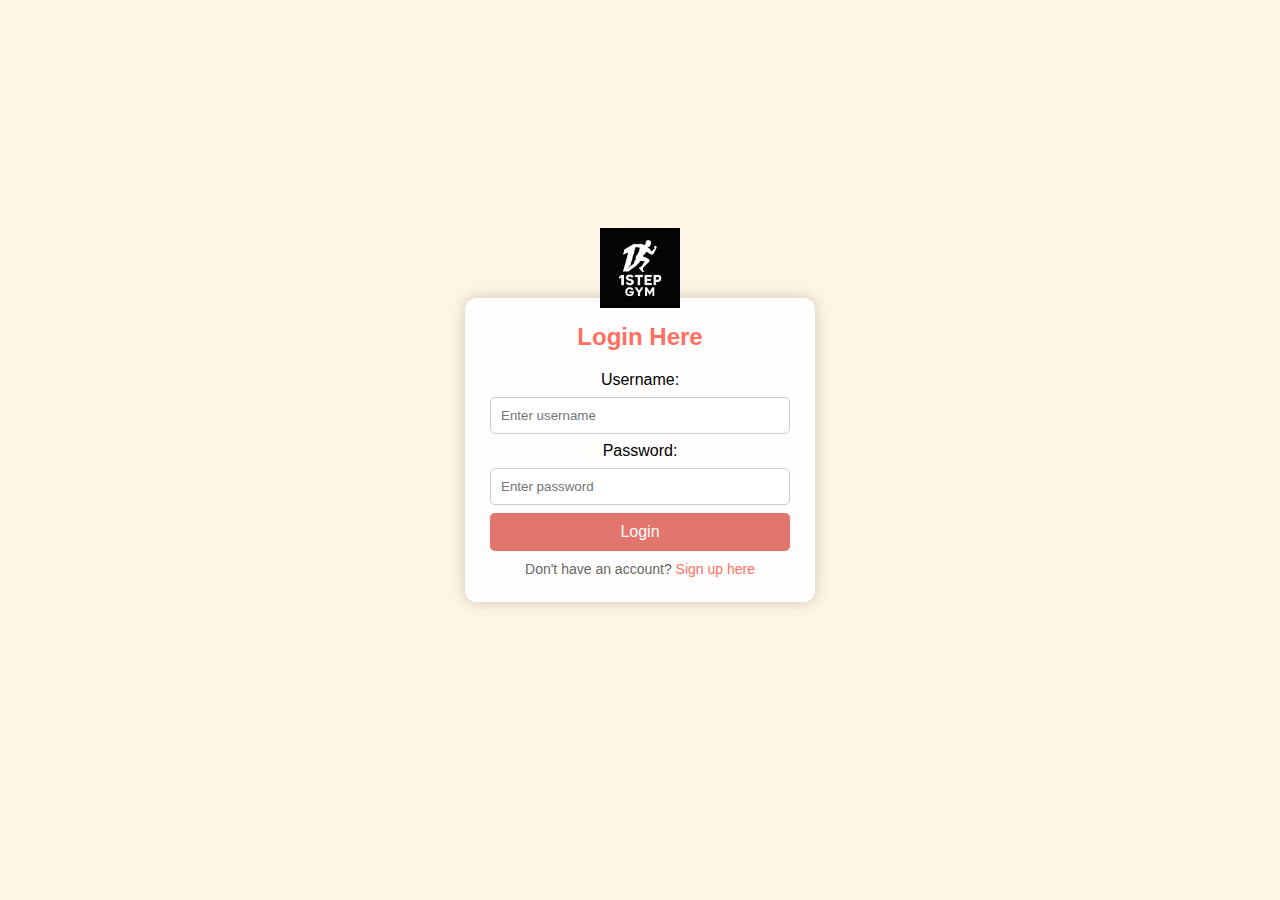
<file: signin.html>
<!DOCTYPE html>
<html lang="en">
<head>
    <meta charset="UTF-8">
    <meta name="viewport" content="width=device-width, initial-scale=1.0">
    <title>1Step Gym | Sign in</title>
    <link rel="stylesheet" href="style.css">
    <!-- Favicon -->
    <link href="1stepgymlogo.png" rel="icon">
    <style>
        * {
            margin: 0;
            padding: 0;
            box-sizing: border-box;
        }

        body {
            font-family: Arial, sans-serif;
            background-color: #ff6f61; /* Replace with your own image URL */
            background-size: cover;
            background-position: center;
            height: 100vh;
            display: flex;
            justify-content: center;
            align-items: center;
			background-color: #fef5e7;
        }

        .container {
            background-color: rgba(255, 255, 255, 0.9); /* Slightly transparent background */
            padding: 25px;
            border-radius: 12px;
            box-shadow: 0 0 15px rgba(0, 0, 0, 0.2);
            width: 350px;
            text-align: center;
            position: relative;
			
        }

        h2 {
            color: #ff6f61;
            font-size: 24px;
            margin-bottom: 20px;
        }

        img {
            width: 80px;
            position: absolute;
            top: -70px;
            left: 50%;
            transform: translateX(-50%);
        }

        input {
            width: 100%;
            padding: 10px;
            margin: 8px 0;
            border: 1px solid #ccc;
            border-radius: 5px;
        }

        button {
            width: 100%;
            padding: 10px;
            background-color: #e2766c;
            color: white;
            border: none;
            border-radius: 5px;
            cursor: pointer;
            font-size: 16px;
        }

        button:hover {
            background-color: #ec5b4e;
        }

        .footer-text {
            margin-top: 10px;
            font-size: 14px;
            color: #666;
        }

        .footer-text a {
            color: #ff6f61;
            text-decoration: none;
        }

        .footer-text a:hover {
            text-decoration: underline;
        }
    </style>
    
</head>
<body>

    
    <div class="container">
        <img src="1stepgymlogo.png" alt="gym Icon">
        <h2>Login Here</h2>
        <form action="signin.html" method="post">
            <label for="username">Username:</label>
            <input type="text" id="username" name="username" required placeholder="Enter username">

            <label for="password">Password:</label>
            <input type="password" id="password" name="password" required placeholder="Enter password">

            <button type="submit">Login</button>

            <p class="footer-text">Don't have an account? <a href="signup.html">Sign up here</a></p>
        </form>
    </div>

</body>
</html>
</file>
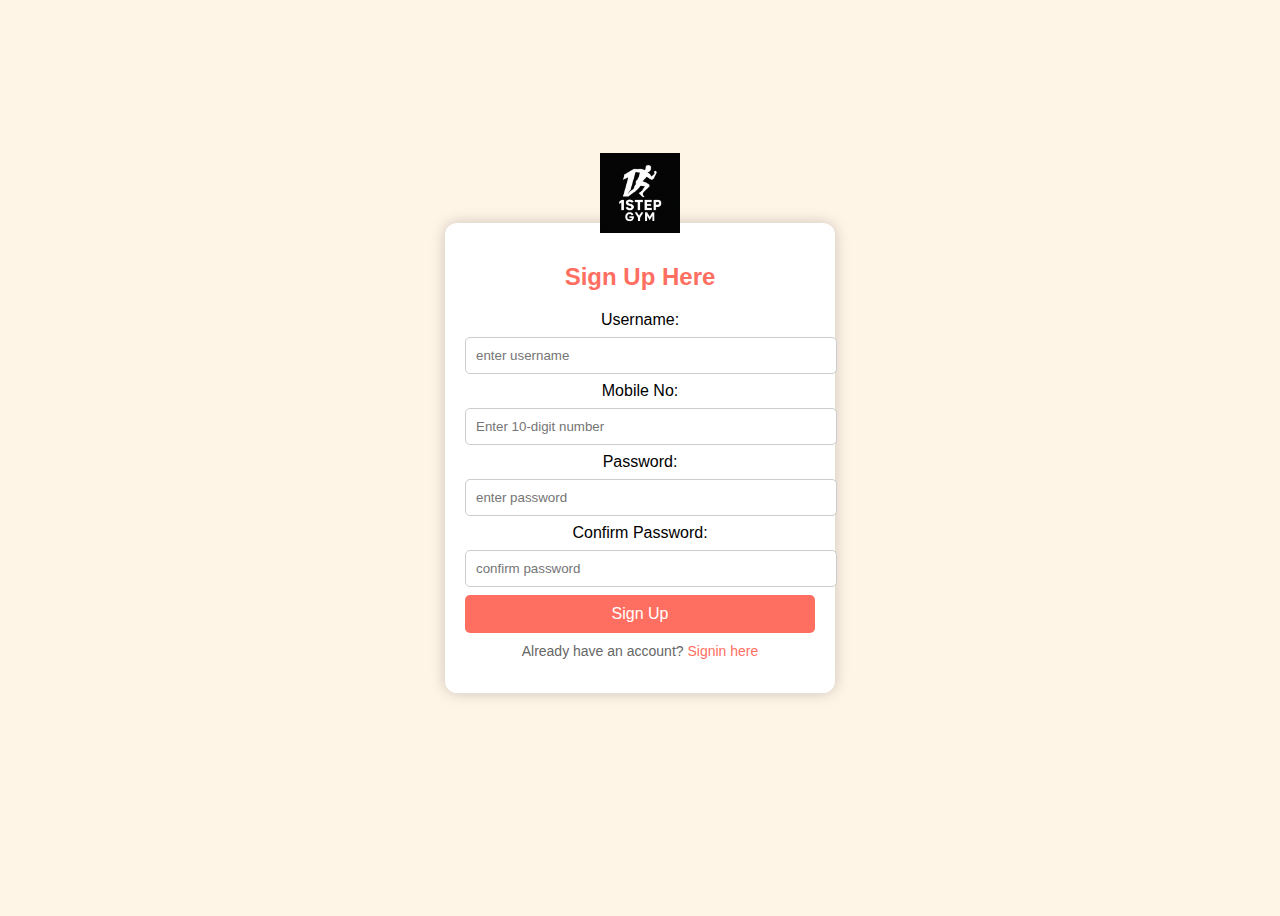
<file: signup.html>
<!DOCTYPE html>
<html lang="en">
<head>
    <meta charset="UTF-8">
    <meta name="viewport" content="width=device-width, initial-scale=1.0">
    <title>1Step Gym | Sign up</title>
    <!-- Favicon -->
    <link href="1stepgymlogo.png" rel="icon">
    <style>
        body {
            font-family: Arial, sans-serif;
            background-color: #fef5e7;
            display: flex;
            justify-content: center;
            align-items: center;
            height: 100vh;
        }
        .container {
            background-color: white;
            padding: 20px;
            border-radius: 12px;
            box-shadow: 0 0 15px rgba(0, 0, 0, 0.2);
            width: 350px;
            text-align: center;
            position: relative;
        }
        h2 {
            color: #ff6f61;
            font-size: 24px;
            margin-bottom: 20px;
        }
        img {
            width: 80px;
            position: absolute;
            top: -70px;
            left: 50%;
            transform: translateX(-50%);
        }
        input {
            width: 100%;
            padding: 10px;
            margin: 8px 0;
            border: 1px solid #ccc;
            border-radius: 5px;
        }
        button {
            width: 100%;
            padding: 10px;
            background-color: #ff6f61;
            color: white;
            border: none;
            border-radius: 5px;
            cursor: pointer;
            font-size: 16px;
        }
        button:hover {
            background-color: #e65b50;
        }
        .footer-text {
            margin-top: 10px;
            font-size: 14px;
            color: #666;
        }
        .footer-text a {
            color: #ff6f61;
            text-decoration: none;
        }
        .footer-text a:hover {
            text-decoration: underline;
        }
    </style>
</head>
<body>

    <div class="container">
        <img src="1stepgymlogo.png" alt="gymlogo">
        <h2>Sign Up Here</h2>
        <form action="signup.html" method="post">
            <label for="username">Username:</label>
            <input type="text" id="username" name="username" placeholder="enter username" required>

            <label for="mobile">Mobile No:</label>
            <input type="tel" id="mobile" name="mobile_no" pattern="[0-9]{10}" required placeholder="Enter 10-digit number">

            <label for="password">Password:</label>
            <input type="password" id="password" name="password" placeholder="enter password" required>

            <label for="confirm-password">Confirm Password:</label>
            <input type="password" id="password" name="password" placeholder="confirm password" required>
            
            <button type="submit">Sign Up</button>

            <p class="footer-text">Already have an account? <a href="signin.html">Signin here</a></p>
        </form>
    </div>

</body>
</html>
</file>
<file: style.css>
html{
    scroll-behavior: smooth;
}

/* .backtotop{
    animation-name: appear;
    animation-timeline: scroll(y);
} */

/* @keyframes appear{
    10%{
        opacity: 0;
        display: none;
        position: fixed;
    }
    3%{
        opacity: 0;
        display: none;
    }
    3.5%{
        opacity: 1;
        display: none;
    }

    100%{
        opacity: 1;
        display: none;
        position: fixed;
    }
} */

.row {
    margin-right: 0;
    margin-left: 0;

}

.navbar .nav-item .nav-link {
    color: white;
    font-size: 18px;
    padding: 10px 15px;
}


/* body {
      font-family: Arial, sans-serif;
      line-height: 1.6;
      margin: 0;
      padding: 0;
    } */

    /* Just for demo - long page */
    .content {
      height: 200px;
      padding: 20px;
    }

    /* Back to top button */
    #backToTop {
      position: fixed;
      bottom: 30px;
      right: 30px;
      display: none; /* hidden by default */
      background: rgb(242, 154, 61);
      color: #fff;
      border: none;
      padding: 10px 18px;
      border-radius: 15px;
      cursor: pointer;
      font-size: 20px;
      transition: 0.3s;
    }

    #backToTop:hover {
      background: #86837e;
    }

    /* signin  */
</file>
